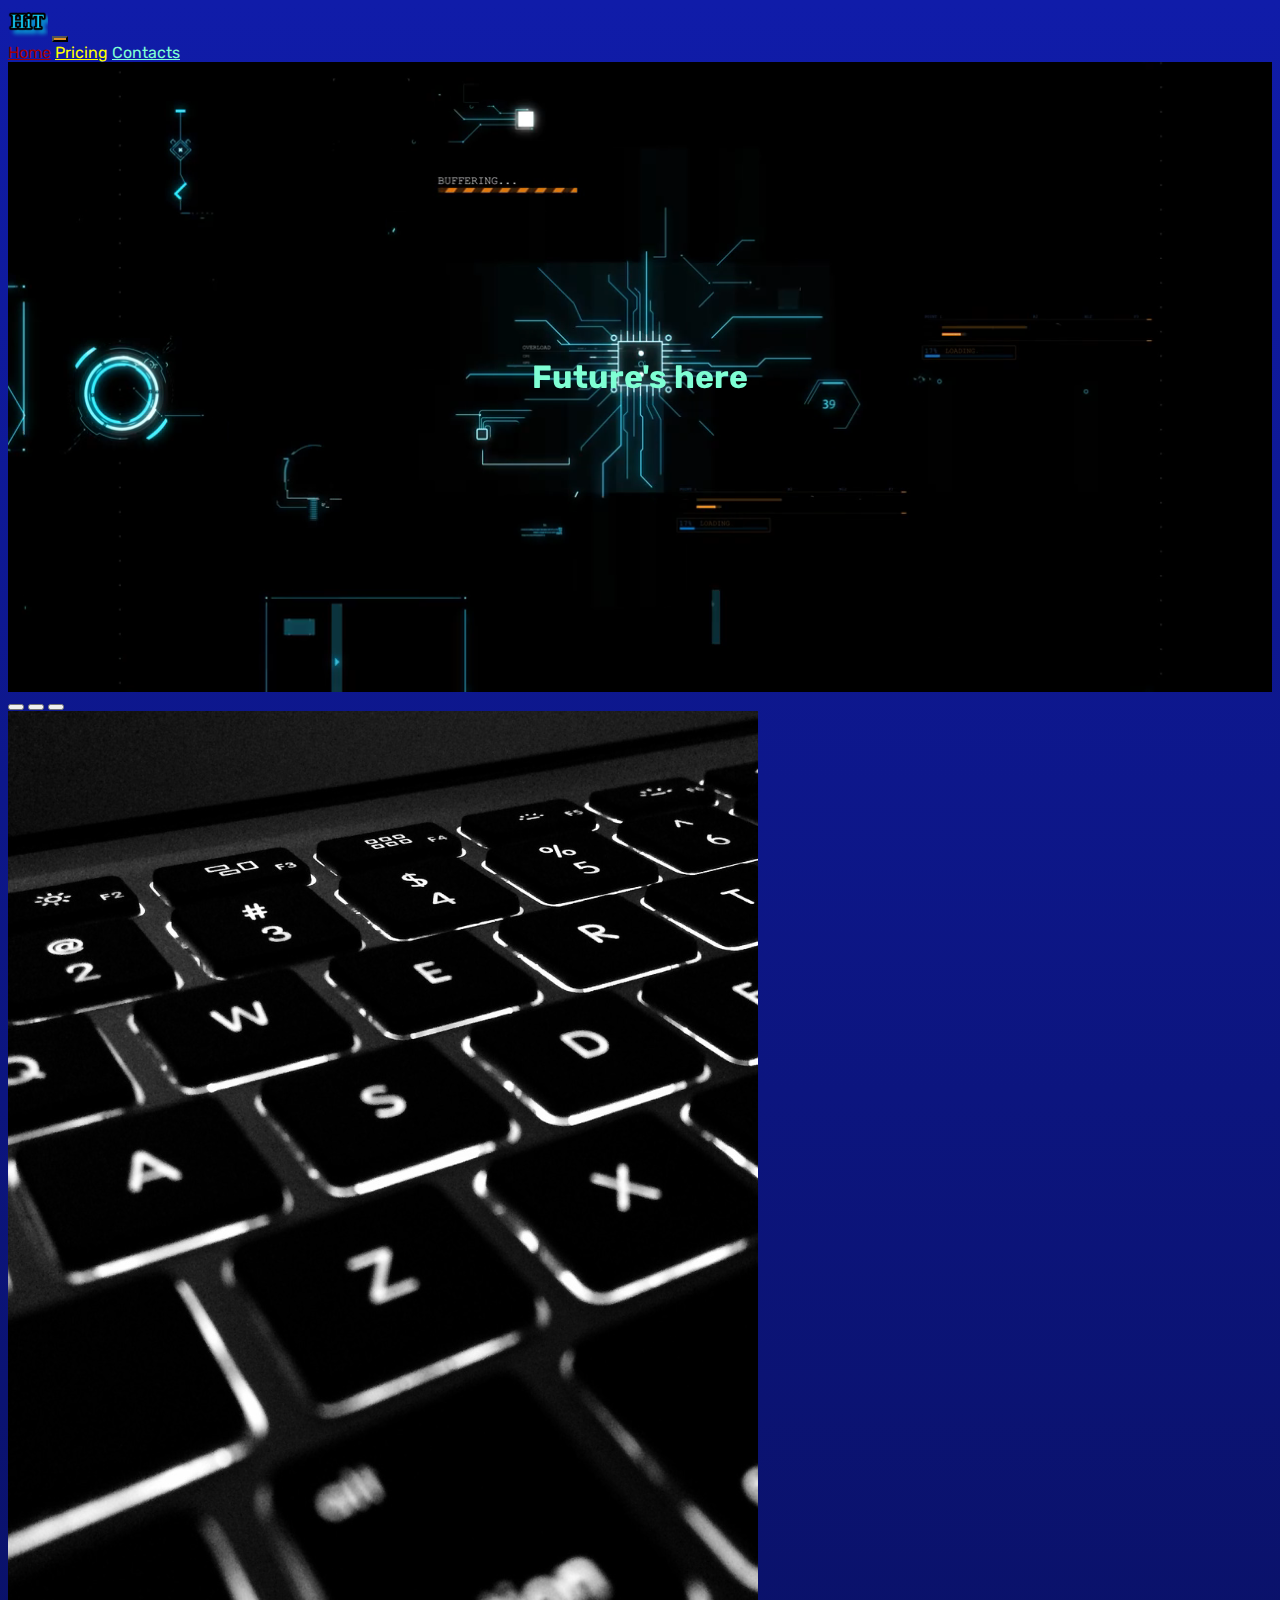
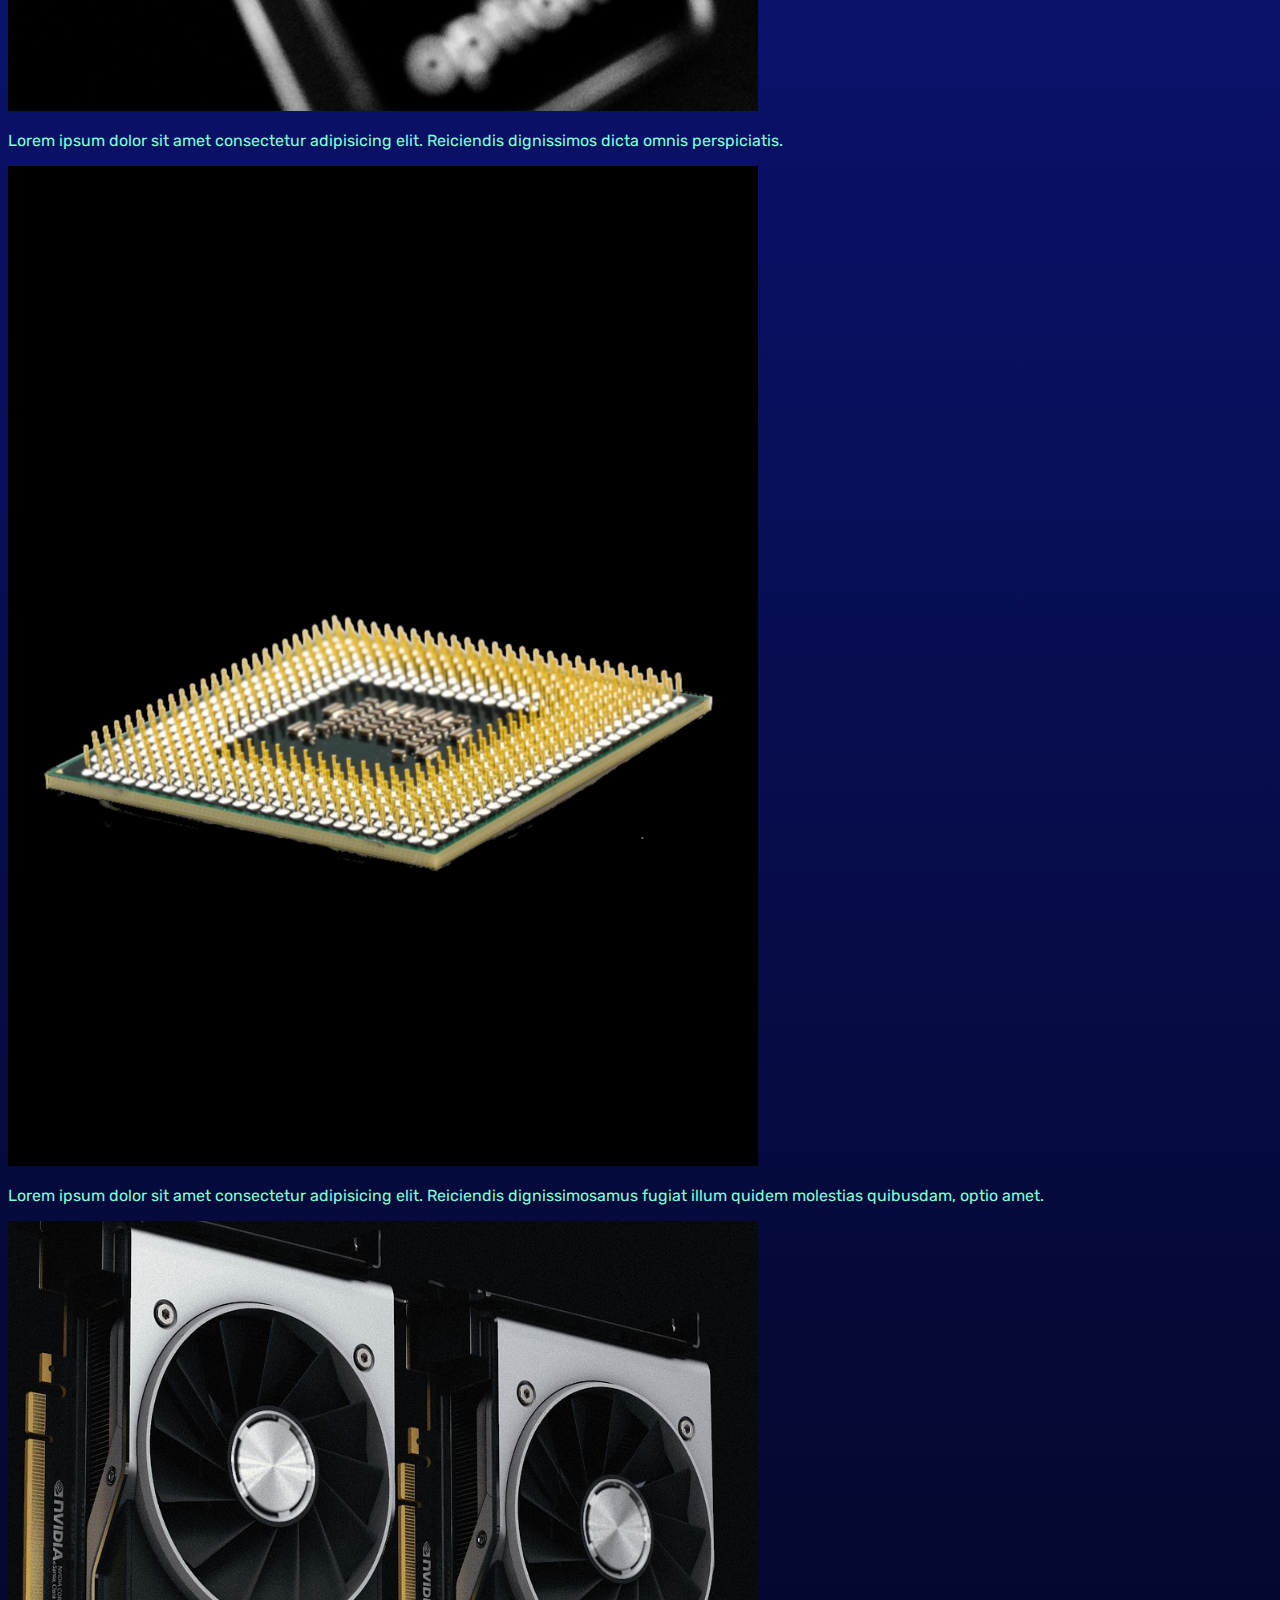
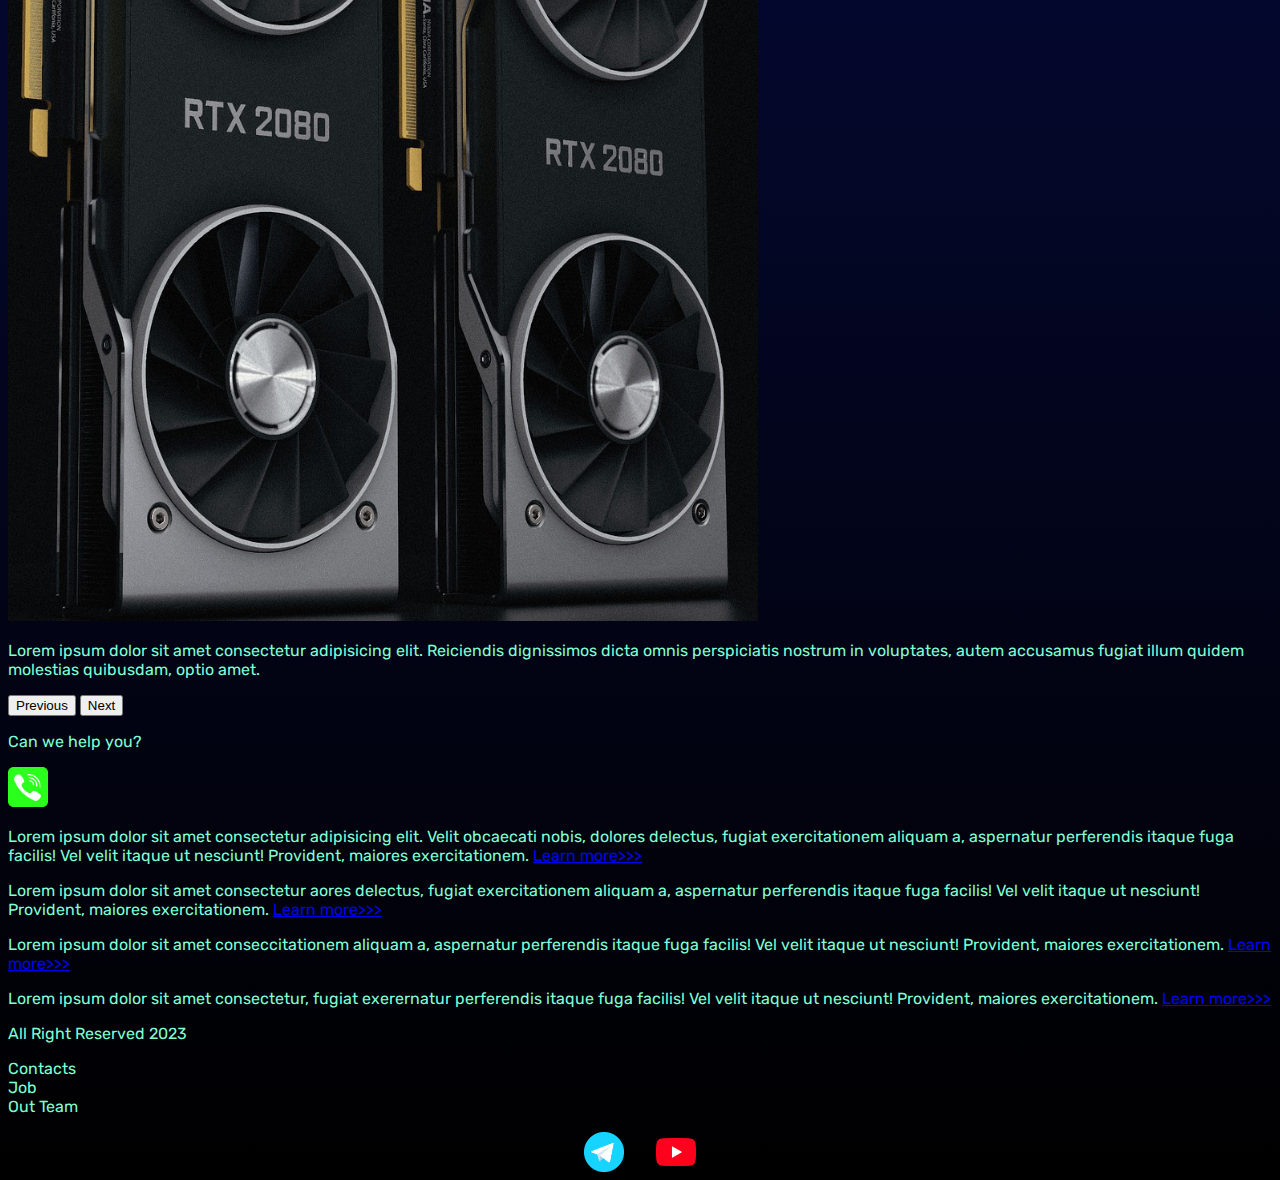
<file: Other_Pages/Beautiful_Store/index.html>
<!DOCTYPE html>
<html lang="en">

<head>
  <meta charset="UTF-8">
  <meta http-equiv="X-UA-Compatible" content="IE=edge">
  <meta name="viewport" content="width=device-width, initial-scale=1.0">
  <link href="https://cdn.jsdelivr.net/npm/bootstrap@5.0.2/dist/css/bootstrap.min.css" rel="stylesheet"
    integrity="sha384-EVSTQN3/azprG1Anm3QDgpJLIm9Nao0Yz1ztcQTwFspd3yD65VohhpuuCOmLASjC" crossorigin="anonymous">
  <link rel="stylesheet" href="source/styles/mycss.css">
  <link rel="stylesheet" href="source/styles/bgvideo.css">
  <link rel="apple-touch-icon" sizes="180x180" href="source/favicon_io/apple-touch-icon.png">
  <link rel="icon" type="image/png" sizes="32x32" href="source/favicon_io/favicon-32x32.png">
  <link rel="icon" type="image/png" sizes="16x16" href="source/favicon_io/favicon-16x16.png">
  <link rel="manifest" href="source/favicon_io/site.webmanifest">

  <title>HIT</title>
</head>

<body>
  <header>
    <nav class="navbar navbar-expand-lg navbar-light bg-dark">
      <div class="container-fluid">
        <a class="navbar-brand" href="index.html"><img src="source/images/logo.png" alt="" style="width: 40px;"></a>
        <button class="navbar-toggler" type="button" data-bs-toggle="collapse" data-bs-target="#navbarNavAltMarkup"
          aria-controls="navbarNavAltMarkup" aria-expanded="false" aria-label="Toggle navigation">
          <span class="navbar-toggler-icon"></span>
        </button>
        <div class="collapse navbar-collapse" id="navbarNavAltMarkup">
          <div class="navbar-nav">
            <a class="nav-link active" aria-current="page" href="index.html">Home</a>
            <a class="nav-link" id="next_index" href="pricing.html">Pricing</a>
            <a class="nav-link" href="#">Contacts</a>
            <!-- <a class="nav-link" id="next" href="../parallax-3d-effect/index.html">Следующая страница</a> -->
          </div>
        </div>
      </div>
    </nav>
  </header>

  <section>
    <div class="bgvideo">
      <video src="source/video/stock.mp4" type="video/mp4" autoplay muted loop></video>
      <div class="video-text">
        <h1>Future's here</h1>
      </div>
    </div>

    <div class="container-fluid mt-4">
      <div class="row">
        <div class="col-lg-1">
        </div>

        <div class="col-lg-8 col-md-12">
          <div class="row">
            <div id="carouselExampleIndicators" class="carousel slide">
              <div class="carousel-indicators">
                <button type="button" data-bs-target="#carouselExampleIndicators" data-bs-slide-to="0" class="active"
                  aria-current="true" aria-label="Slide 1"></button>
                <button type="button" data-bs-target="#carouselExampleIndicators" data-bs-slide-to="1"
                  aria-label="Slide 2"></button>
                <button type="button" data-bs-target="#carouselExampleIndicators" data-bs-slide-to="2"
                  aria-label="Slide 3"></button>
              </div>
              <div class="carousel-inner">
                <div class="carousel-item active">
                  <div class="d-block w-100">
                    <div class="row">
                      <div class="col-lg-6 col-md-6">
                        <img src="source/images/acc.png" class="w-100" alt="">
                      </div>
                      <div class="col-lg-6 col-md-6 slide-text">
                        <p>Lorem ipsum dolor sit amet consectetur adipisicing elit. Reiciendis dignissimos dicta omnis
                          perspiciatis.</p>
                      </div>
                    </div>
                  </div>
                </div>
                <div class="carousel-item">
                  <div class="d-block w-100">
                    <div class="row">
                      <div class="col-lg-6 col-md-6">
                        <img src="source/images/cpu.png" class="w-100" alt="">
                      </div>
                      <div class="col-lg-6 col-md-6 slide-text">
                        <p>Lorem ipsum dolor sit amet consectetur adipisicing elit. Reiciendis dignissimosamus fugiat
                          illum quidem molestias quibusdam, optio amet.</p>
                      </div>
                    </div>
                  </div>
                </div>
                <div class="carousel-item">
                  <div class="d-block w-100">
                    <div class="row">
                      <div class="col-lg-6 col-md-6">
                        <img src="source/images/gpu.png" class="w-100" alt="">
                      </div>
                      <div class="col-lg-6 col-md-6 slide-text">
                        <p>Lorem ipsum dolor sit amet consectetur adipisicing elit. Reiciendis dignissimos dicta omnis
                          perspiciatis nostrum in voluptates, autem accusamus fugiat illum quidem molestias quibusdam,
                          optio amet.</p>
                      </div>
                    </div>
                  </div>
                </div>
              </div>
              <button class="carousel-control-prev" type="button" data-bs-target="#carouselExampleIndicators"
                data-bs-slide="prev">
                <span class="carousel-control-prev-icon" aria-hidden="true"></span>
                <span class="visually-hidden">Previous</span>
              </button>
              <button class="carousel-control-next" type="button" data-bs-target="#carouselExampleIndicators"
                data-bs-slide="next">
                <span class="carousel-control-next-icon" aria-hidden="true"></span>
                <span class="visually-hidden">Next</span>
              </button>
            </div>

            <div class="col-lg-12 col-md-12 text-center mt-4">
              <p>Can we help you?</p>
            </div>
            <div class="col-lg-12 col-md-12 text-center">
              <img class="call-anim" style="width: 40px;" src="source/images/phone.png" alt="">
            </div>
          </div>
        </div>

        <div class="col-lg-3 col-md-12">
          <div class="row px-2">
            <div class="col-lg-12 sidebar my-4">
              <p>Lorem ipsum dolor sit amet consectetur adipisicing elit. Velit obcaecati nobis, dolores delectus,
                fugiat exercitationem aliquam a, aspernatur perferendis itaque fuga facilis! Vel velit itaque ut
                nesciunt! Provident, maiores exercitationem. <a href="#">Learn more>>></a></p>
            </div>
            <div class="col-lg-12 sidebar my-4">
              <p>Lorem ipsum dolor sit amet consectetur aores delectus, fugiat exercitationem aliquam a, aspernatur
                perferendis itaque fuga facilis! Vel velit itaque ut nesciunt! Provident, maiores exercitationem. <a
                  href="#">Learn more>>></a></p>
            </div>
            <div class="col-lg-12 sidebar my-4">
              <p>Lorem ipsum dolor sit amet conseccitationem aliquam a, aspernatur perferendis itaque fuga facilis! Vel
                velit itaque ut nesciunt! Provident, maiores exercitationem. <a href="#">Learn more>>></a></p>
            </div>
            <div class="col-lg-12 sidebar my-4">
              <p>Lorem ipsum dolor sit amet consectetur, fugiat exerernatur perferendis itaque fuga facilis! Vel velit
                itaque ut nesciunt! Provident, maiores exercitationem. <a href="#">Learn more>>></a></p>
            </div>
          </div>
        </div>

      </div>


    </div>
  </section>

  <footer class="mt-4">
    <div class="container-fluid">
      <div class="row">
        <div class="col-lg-4 col-md-12 footer-text text-center">
          <p>All Right Reserved 2023</p>
        </div>
        <div class="col-lg-4 col-md-12 footer-text text-center">
          <p>Contacts<br>Job<br>Out Team</p>
        </div>
        <div class="col-lg-4 col-md-12 media-links">
          <img style="width: 40px; margin-inline: 1em;" src="source/images/tg.png" alt="">
          <img style="width: 40px; margin-inline: 1em;" src="source/images/yt.png" alt="">
        </div>
      </div>
    </div>
  </footer>

  <script src="https://cdn.jsdelivr.net/npm/bootstrap@5.0.2/dist/js/bootstrap.bundle.min.js"
    integrity="sha384-MrcW6ZMFYlzcLA8Nl+NtUVF0sA7MsXsP1UyJoMp4YLEuNSfAP+JcXn/tWtIaxVXM"
    crossorigin="anonymous"></script>
</body>

</html>
</file>
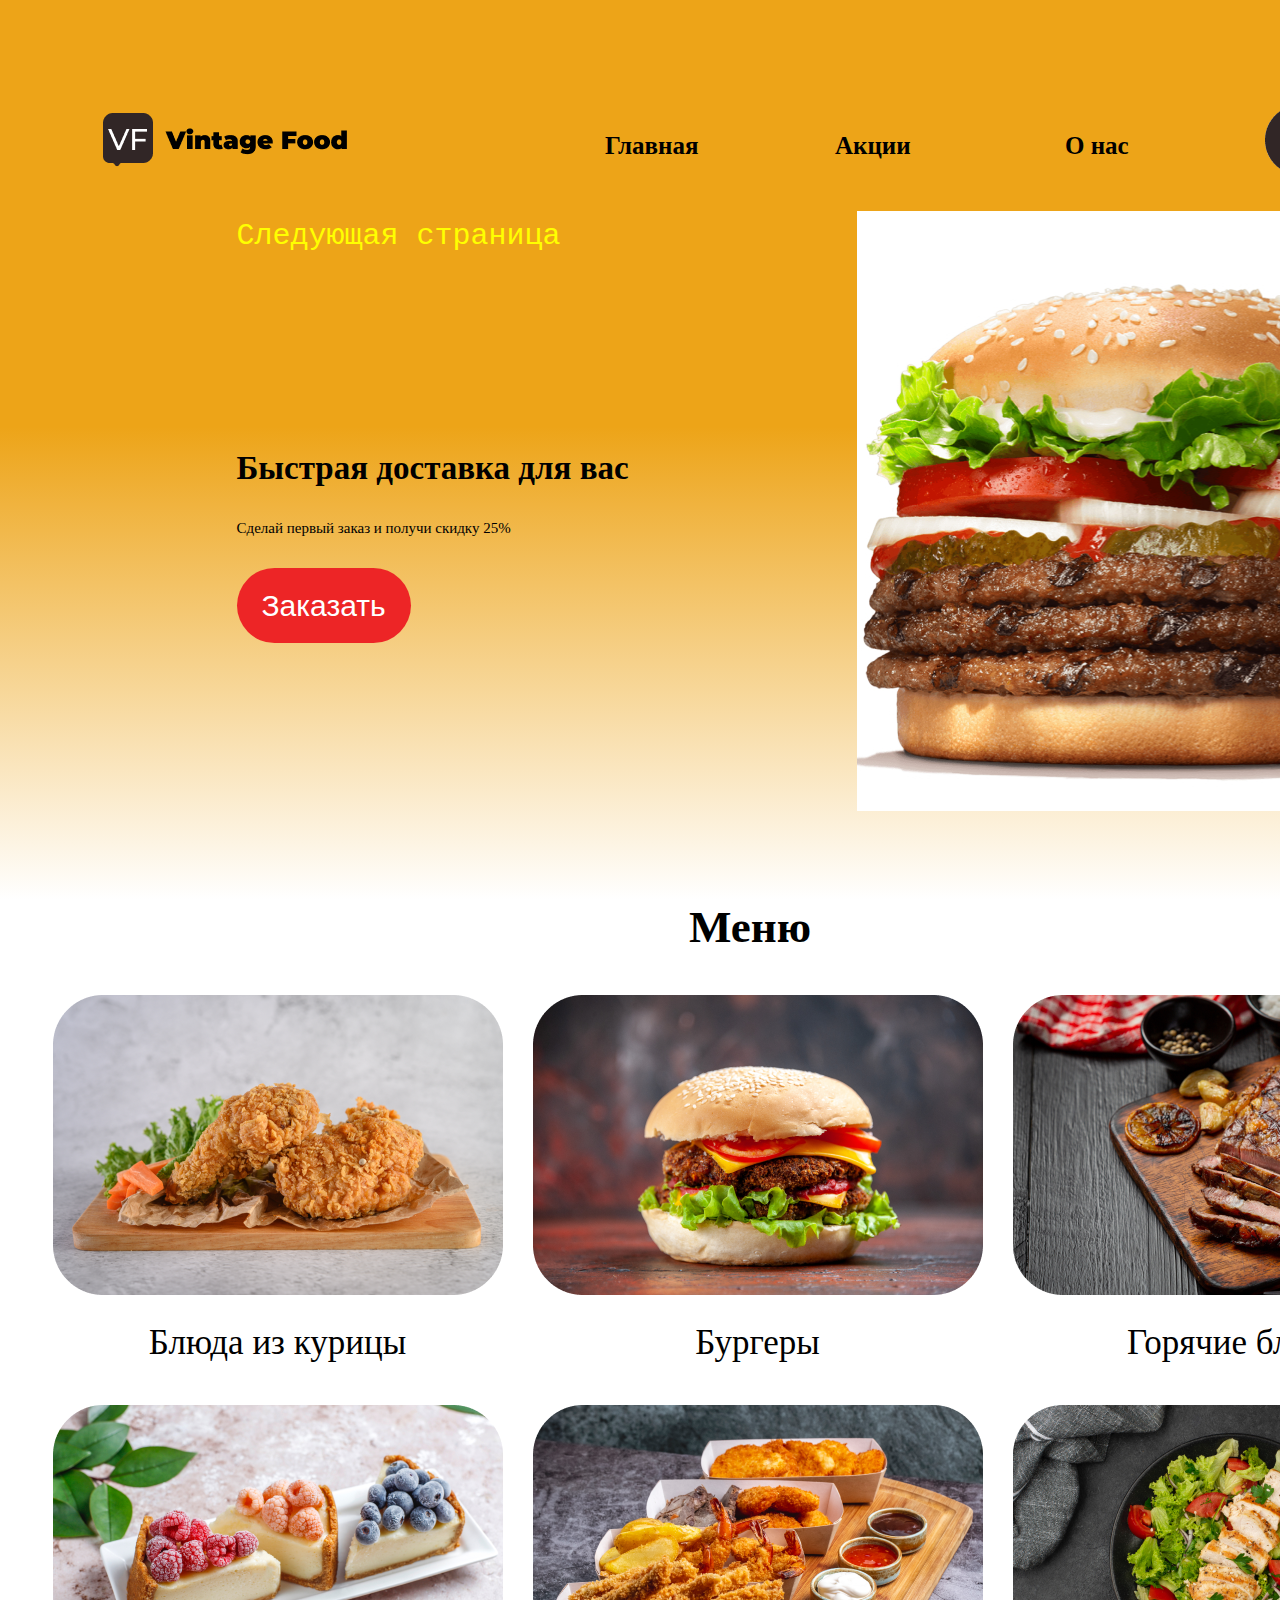
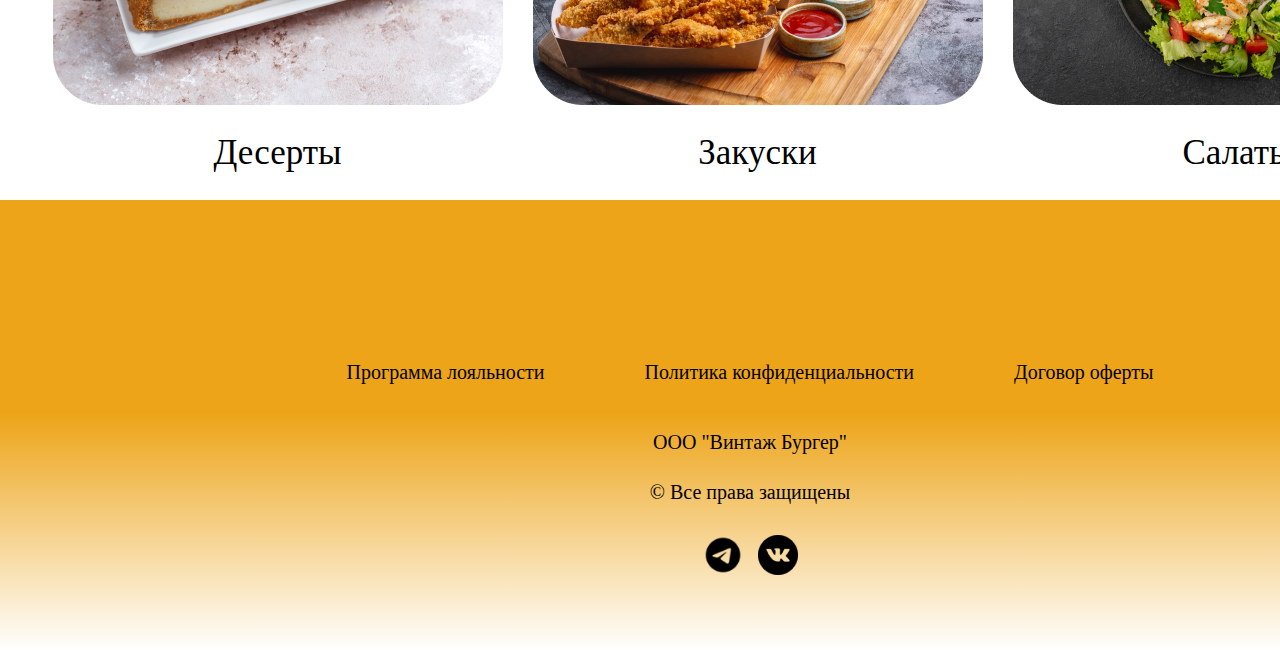
<file: Other_Pages/Figma_Burger/index.html>
<!DOCTYPE html>
<html lang="en">
<head>
    <meta charset="UTF-8">
    <meta name="viewport" content="width=device-width, initial-scale=1.0">
    <link rel="stylesheet" href="style.css">
    <title>Vintage burger</title>
</head>
<body>
    <header class="page-header">
        <nav class="navigation">
            <a href="#">
                <img src="images/Логотип.png" alt="burger" class="logo">
            </a>
            <ul class="navigation_list">
                <li><a href="#" class="navigation_title_main">Главная</a></li>
                <li><a href="#" class="navigation_title_main">Акции</a></li>                
                <li><a href="#" class="navigation_title_main">О нас</a></li>
            </ul>
            <button class="navigation_button" type="button">
                <img src="images/Кнопка _Корзина_.png" class="navigation_busket_img">
            </button>

            <div class="container_page_header">
                <ul class="text_header_list">
                    <li>
                        <a id="next" href=" ../CSS_7.html">
                            Следующая страница</a>
                    </li>
                    <li>
                        <p class="text_header">Быстрая доставка для вас</p>
                    </li>
                    <li>
                        <p class="text_header_discount">Сделай первый заказ и получи  скидку 25%</p>
                    </li>
                    <li>
                        <button class="container_button_header" type="button">Заказать</button>
                    </li>
                </ul>
                <div>
                    <img src="images/Фото _Бургер_.jpg" width="642" height="600">
                </div>
            </div>
        </nav>
    </header>
    <main class="page_main">
        <section class="container_catalog">
            <h1 class="catalog_title">Меню</h1>
            <ul class="catalog_list">
                <li class="catalog_item">
                    <img src="images/Картинка _Блюда из курицы_.png" width="450" height="300">
                    <p class="catalog_text">Блюда из курицы</p>
                </li>
                <li class="catalog_item">
                    <img src="images/Картинка _Бургеры_.png" width="450" height="300">
                    <p class="catalog_text">Бургеры</p>
                </li>
                <li class="catalog_item">
                    <img src="images/Картинка _Горячие блюда_.png" width="450" height="300">
                    <p class="catalog_text">Горячие блюда</p>
                </li>
                <li class="catalog_item">
                    <img src="images/Картинка _Десерты_.png" width="450" height="300">
                    <p class="catalog_text">Десерты</p>
                </li>
                <li class="catalog_item">
                    <img src="images/Картинка _Закуски_.png" width="450" height="300">
                    <p class="catalog_text">Закуски</p>
                </li>
                <li class="catalog_item">
                    <img src="images/Картинка _Салаты_.png" width="450" height="300">
                    <p class="catalog_text">Салаты</p>
                </li>

            </ul>
        </section>
    </main>
    <footer class="page_footer">
        <ul class="footer_list">
            <li><a href="#" class="footer_title">Программа лояльности</a></li>
            <li><a href="#" class="footer_title">Политика конфиденциальности</a></li>
            <li><a href="#" class="footer_title">Договор оферты</a></li>
        </ul>
        <ul class="footer_page_text">
            <li><p class="footer_text">ООО "Винтаж Бургер"</p></li>
            <li><p class="footer_text">© Все права защищены</p></li>
        </ul>
        <ul class="footer_contact">
            <li><a href="#">
                <img src="images/Telegram.png" width="50" height="50" class="footer_contact_img">
            </a></li>
            <li><a href="#">
                <img src="images/VK Circled.png" width="50" height="50" class="footer_contact_img">
            </a></li>
        </ul>
    </footer>
</body>
</html>
</file>
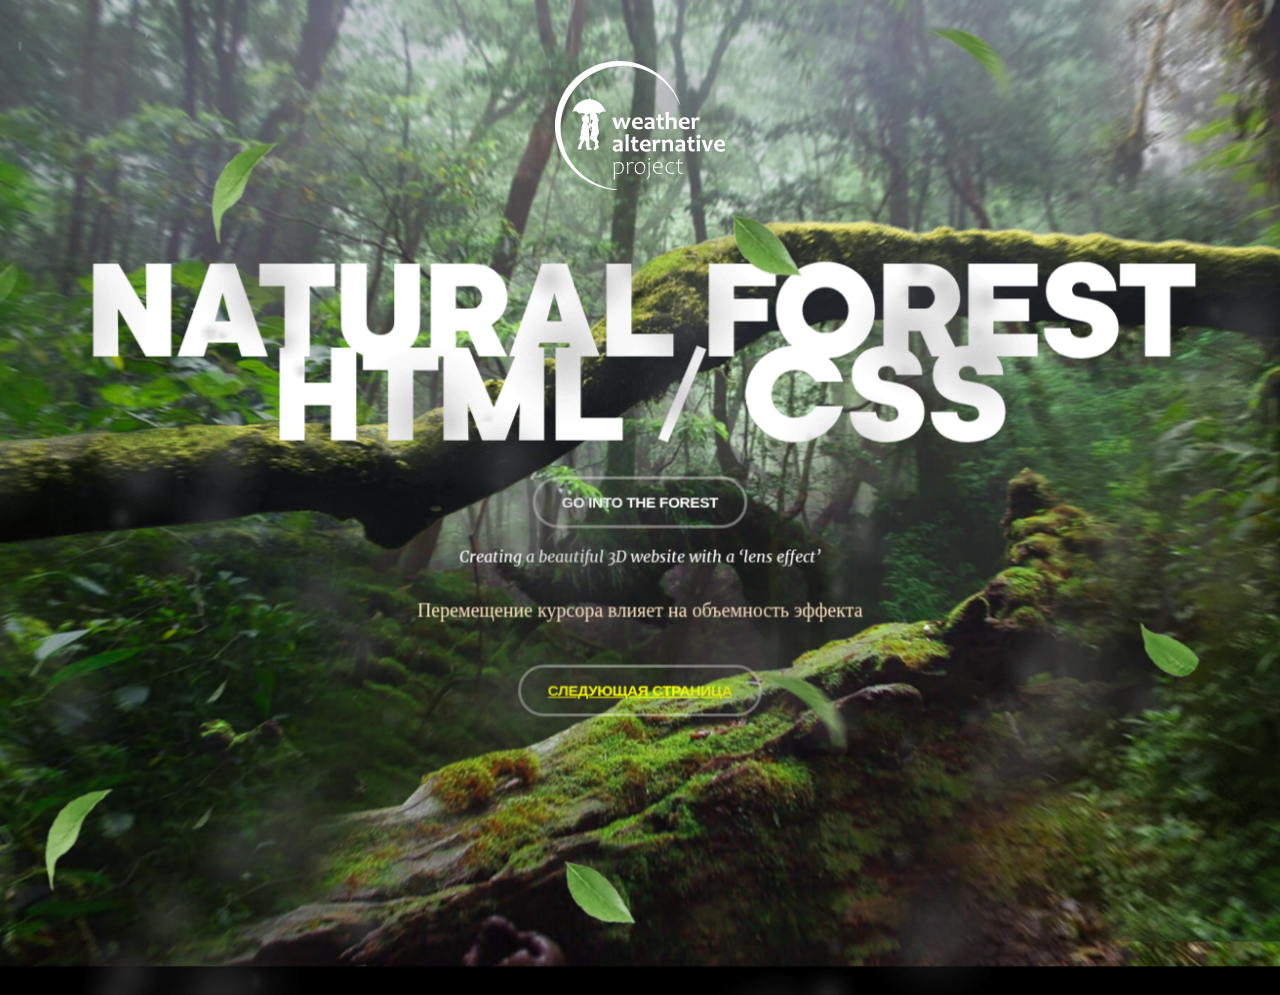
<file: Other_Pages/parallax-3d-effect/index.html>
<!DOCTYPE html>
<html lang="en">
<head>
    <meta charset="UTF-8">
    <meta name="viewport" content="width=device-width, initial-scale=1.0">
    <title>Document</title>
    <link rel="stylesheet" href="css/main.css">
    <script src="js/app.js" defer></script>
    <script src="libs/rain.js" defer></script>
</head>
<body>
    
    <div class="logo" style="background-image: url(img/logo.svg);"></div>

    <section class="layers">
        <div class="layers__container">
            <div class="layers__item layer-1" style="background-image: url(img/layer-1.jpg);"></div>
            <div class="layers__item layer-2" style="background-image: url(img/layer-2.png);"></div>
            <div class="layers__item layer-3">
                <div class="hero-content">
                    <h1>Natural Forest <span>HTML / CSS</span></h1>
                    <button class="button-start"> GO INTO THE FOREST </button>
                    <div class="hero-content__p">Creating a beautiful 3D website with a ‘lens effect’</div>
                    <div class="hero-content__p" style="font-size: 20px; color: bisque;">Перемещение курсора влияет на объемность эффекта</div>
                    <a id="next" href="../Figma_Music_Player/index.html">Следующая страница</a>
                </div>
            </div>
            <div class="layers__item layer-4">
                <canvas class="rain"></canvas>
            </div>
            <div class="layers__item layer-5" style="background-image: url(img/layer-5.png);"></div>
            <div class="layers__item layer-6" style="background-image: url(img/layer-6.png);"></div>
        </div>
    </section>

</body>
</html>
</file>
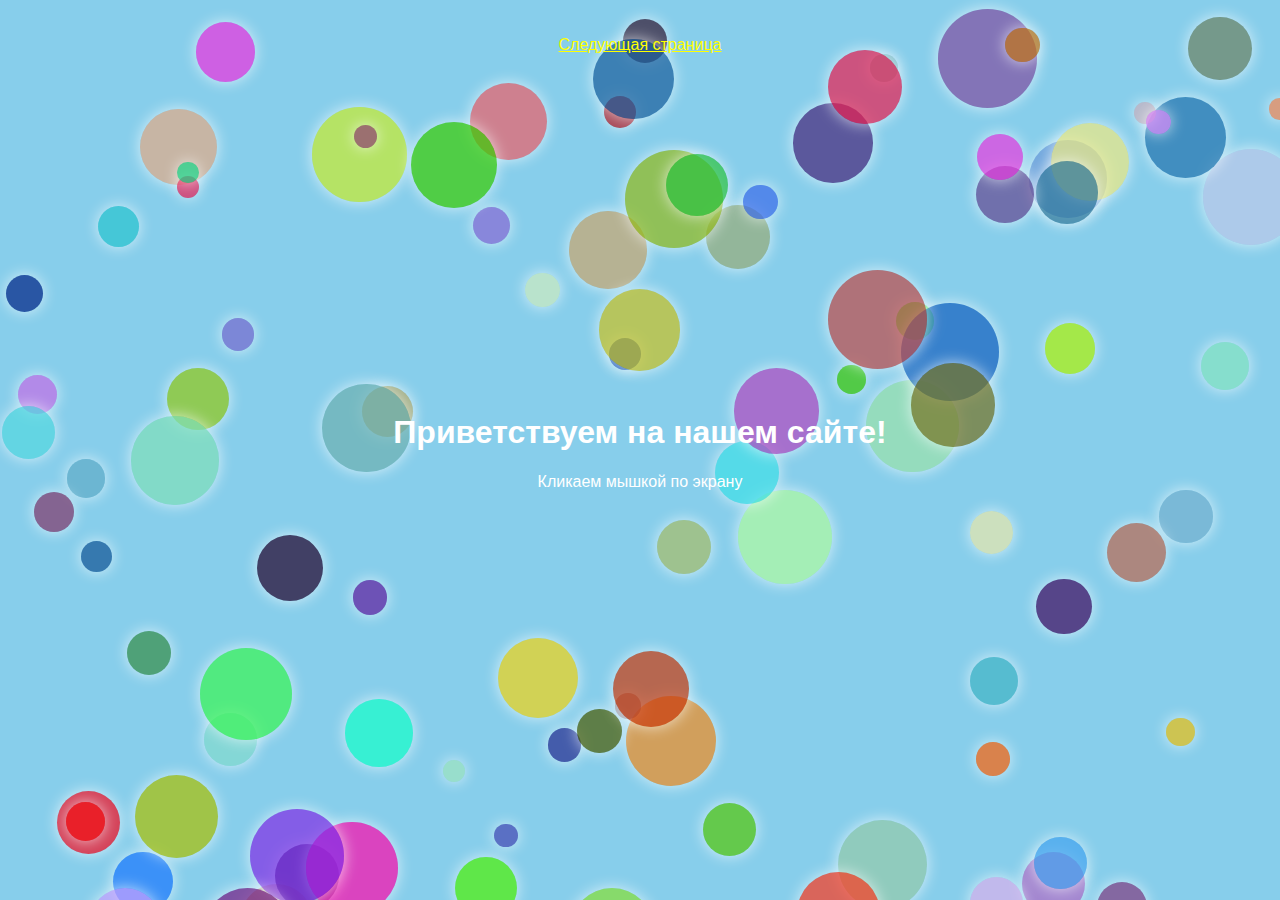
<file: Other_Pages/animatedCircles.html>
<!DOCTYPE html>
<html lang="ru">
<head>
    <meta charset="UTF-8">
    <meta name="viewport" content="width=device-width, initial-scale=1.0">
    <title>Интерактивный фон</title>
    <link rel="stylesheet" type="text/css" href="styles_common.css">
    <style>
        body, html {
            height: 100%;
            margin: 0;
            overflow: hidden;
            font-family: Arial, Helvetica, sans-serif;
            transition: background-color 0.3s ease;
        }

        #background {
            position: absolute;
            width: 100%;
            height: 100%;
            overflow: hidden;
        }

        .content {
            position: absolute;
            top: 50%;
            left: 50%;
            transform: translate(-50%, -50%);
            color: white;
            text-align: center;
            z-index: 10;
        }

        .circle {
            position: absolute;
            border-radius: 50%;
            background: rgba(255, 255, 255, 0.7);
            box-shadow: 0 0 15px rgba(255, 255, 255, 0.7);
            animation: float 6s ease-in-out infinite, pulse 3s ease-in-out infinite;
        }

        .wave {
            position: absolute;
            border-radius: 50%;
            border: 2px solid rgba(255, 255, 255, 0.7);
            animation: expand 0.6s ease-out forwards;
        }

        @keyframes float {
            0%, 100% {
                transform: translateY(0px);
            }

            50% {
                transform: translateY(-20px);
            }
        }


        @keyframes pulse {
            0%, 100% {
                transform: scale(1);
            }

            50% {
                transform: scale(1.2);
            }
        }

        @keyframes expand {
            0% {
                transform: scale(0);
                opacity: 1;
            }

            100% {
                transform: scale(3);
                opacity: 0;
            }
        }
    </style>
</head>
<body>
    <div id="background"></div>
    <div>
        <span class="next_page">
        <a href="Beautiful_Store/index.html" style="color: yellow">Следующая страница</a>
        </span>
    </div>
    <div class="content">
        <h1>Приветствуем на нашем сайте!</h1>
        <p>Кликаем мышкой по экрану</p>
    </div>

    <script>
        document.addEventListener('DOMContentLoaded', function() {
            const background = document.getElementById('background');

            function updateTimeOfDay() {
                const hour = new Date().getHours();
                if (hour < 6 || hour >= 18) {
                    document.body.style.backgroundColor = '#192841';
                } else {
                    document.body.style.backgroundColor = '#87CEEB';
                }
            }


            for (let i = 0; i < 100; i++) {
                let circle = document.createElement('div');
                circle.classList.add('circle');
                circle.style.width = circle.style.height = `${Math.random() * 80 + 20}px`;
                circle.style.left = `${Math.random() * window.innerWidth}px`;
                circle.style.top = `${Math.random() * window.innerHeight}px`;
                circle.style.backgroundColor = `rgba(${Math.floor(Math.random() * 256)}, ${Math.floor(Math.random() * 256)}, ${Math.floor(Math.random() * 256)}, 0.7)`;
                background.appendChild(circle);
            }


            document.addEventListener('click', function(e){ 
                const wave = document.createElement('div');
                wave.classList.add('wave');
                wave.style.width = wave.style.height = '100px';
                wave.style.left = `${e.clientX - 50}px`;
                wave.style.top = `${e.clientY - 50}px`;
                background.appendChild(wave);
                setTimeout(() => background.removeChild(wave), 600);
            }) 

            window.addEventListener('scroll', function() {
                document.body.style.backgroundColor = `rgba(${Math.floor(Math.random() * 256)}, ${Math.floor(Math.random() * 256)}, ${Math.floor(Math.random() * 256)}, 0.7)`;

            })

            updateTimeOfDay();
            setInterval(updateTimeOfDay, 3600000);
        })
    </script>
</body>
</html>
</file>
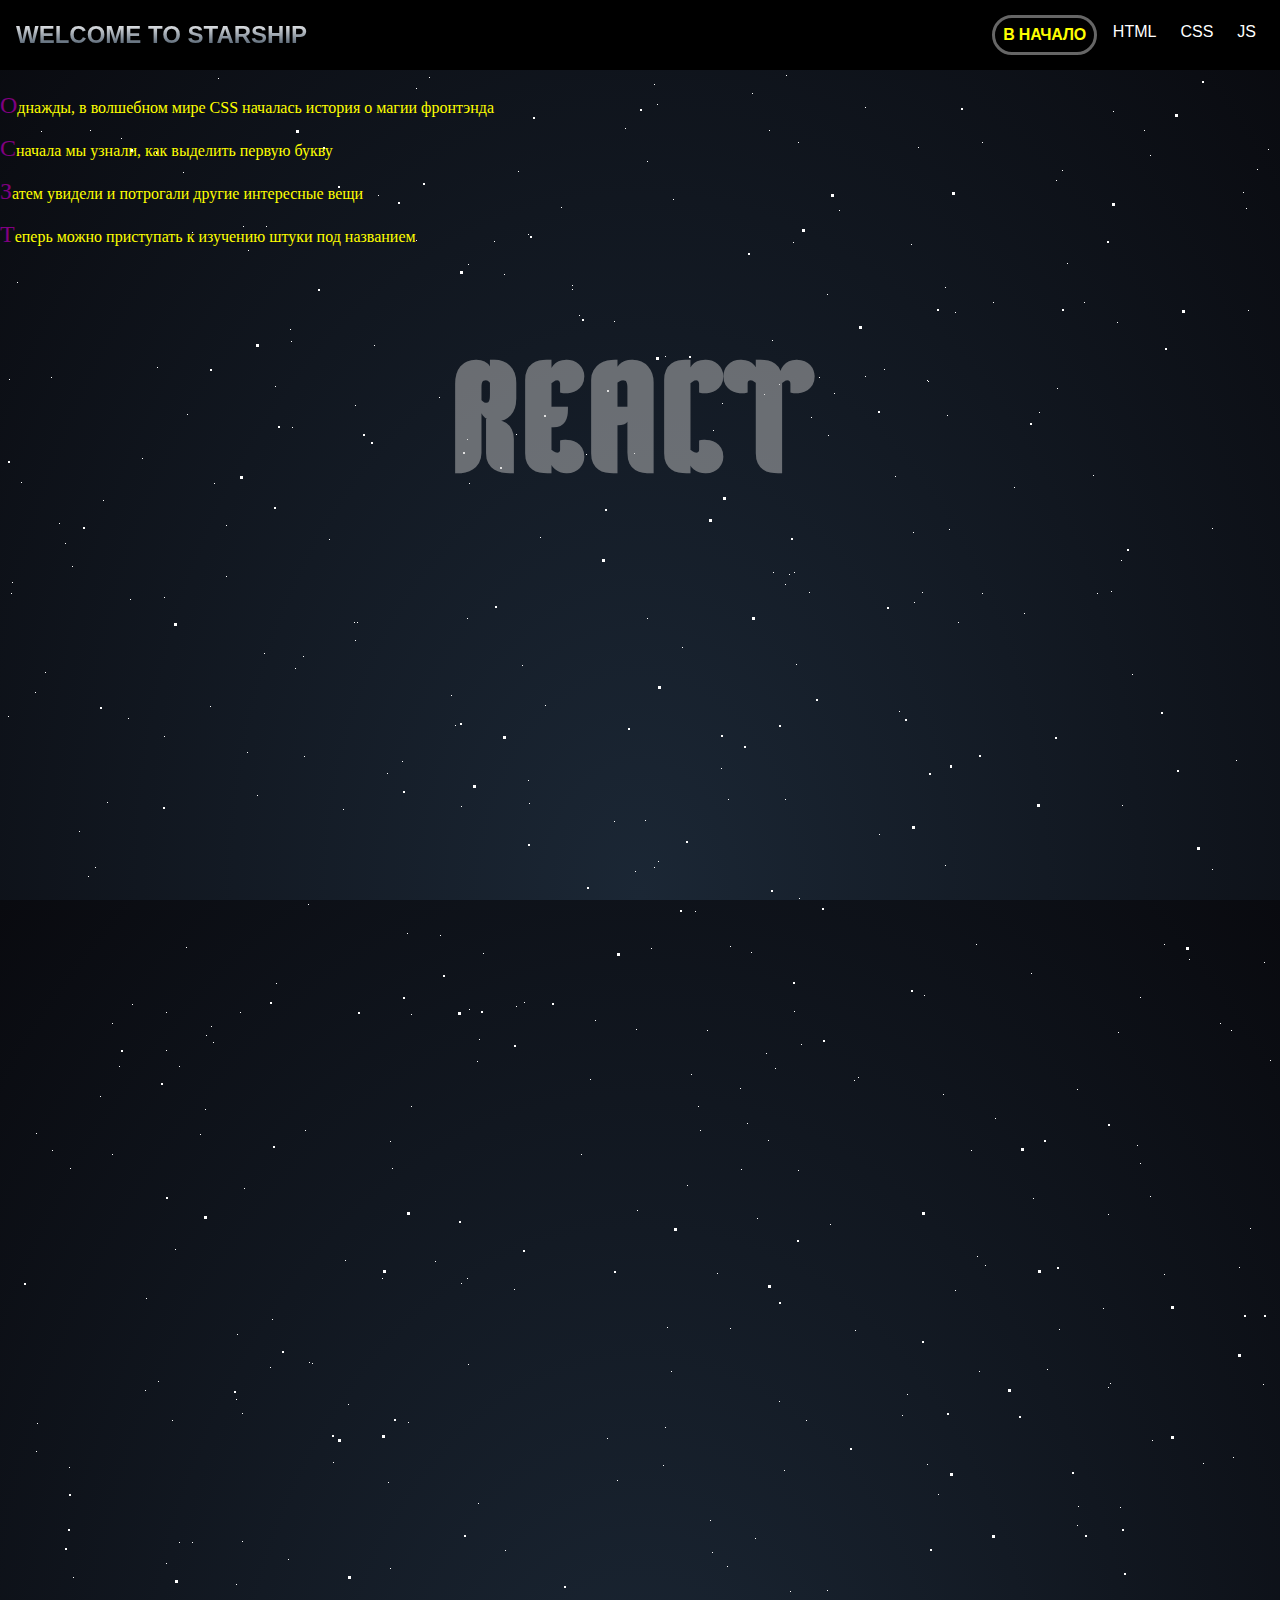
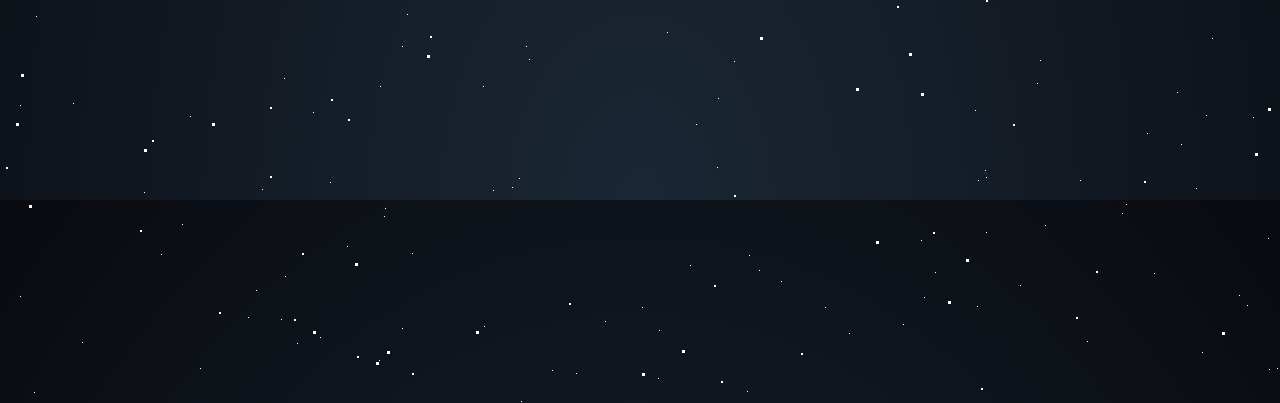
<file: Other_Pages/starry_sky.html>
<!DOCTYPE html>
<html lang="en">
<head>
    <meta charset="UTF-8">
    <meta http-equiv="X-UA-Compatible" content="IE=edge">
    <meta name="viewport" content="width=device-width, initial-scale=1.0">
    <link href="https://fonts.googleapis.com/css2?family=Kenia&display=swap" rel="stylesheet">
    <link rel="stylesheet" type="text/css" href="starry_sky_styles.css">
    <link rel="stylesheet" type="text/css" href="styles_7.css">
    <title>Заголовок документа</title>
</head>
<body>
    <header id="header">
        <a id="logo">WELCOME TO STARSHIP</a>
          <nav id="nav">
            <button id="btn"></button>
             <ul id="menu">
               <li><a href="../main.html" id="next">В НАЧАЛО</a></li>
               <li><a href="#">HTML</a></li>
               <li><a href="#">CSS</a></li>
               <li><a href="#">JS</a></li>
             </ul>
          </nav>
      </header>
      <section class="wrapper">
              <div id="stars"></div>
              <div id="stars2"></div>
              <div id="stars3"></div>
      </section>
      <div class="magic-text" style="color: yellow;">
        <p>Однажды, в волшебном мире CSS началась история о магии фронтэнда</p>
        <p>Сначала мы узнали, как выделить первую букву</p>
        <p>Затем увидели и потрогали другие интересные вещи</p>
        <p>Теперь можно приступать к изучению штуки под названием</p>
        </div>

        <div>
          <h1 class="banner_page_banner">REACT</h1>
        </div>

        
</body>
</html>
</file>
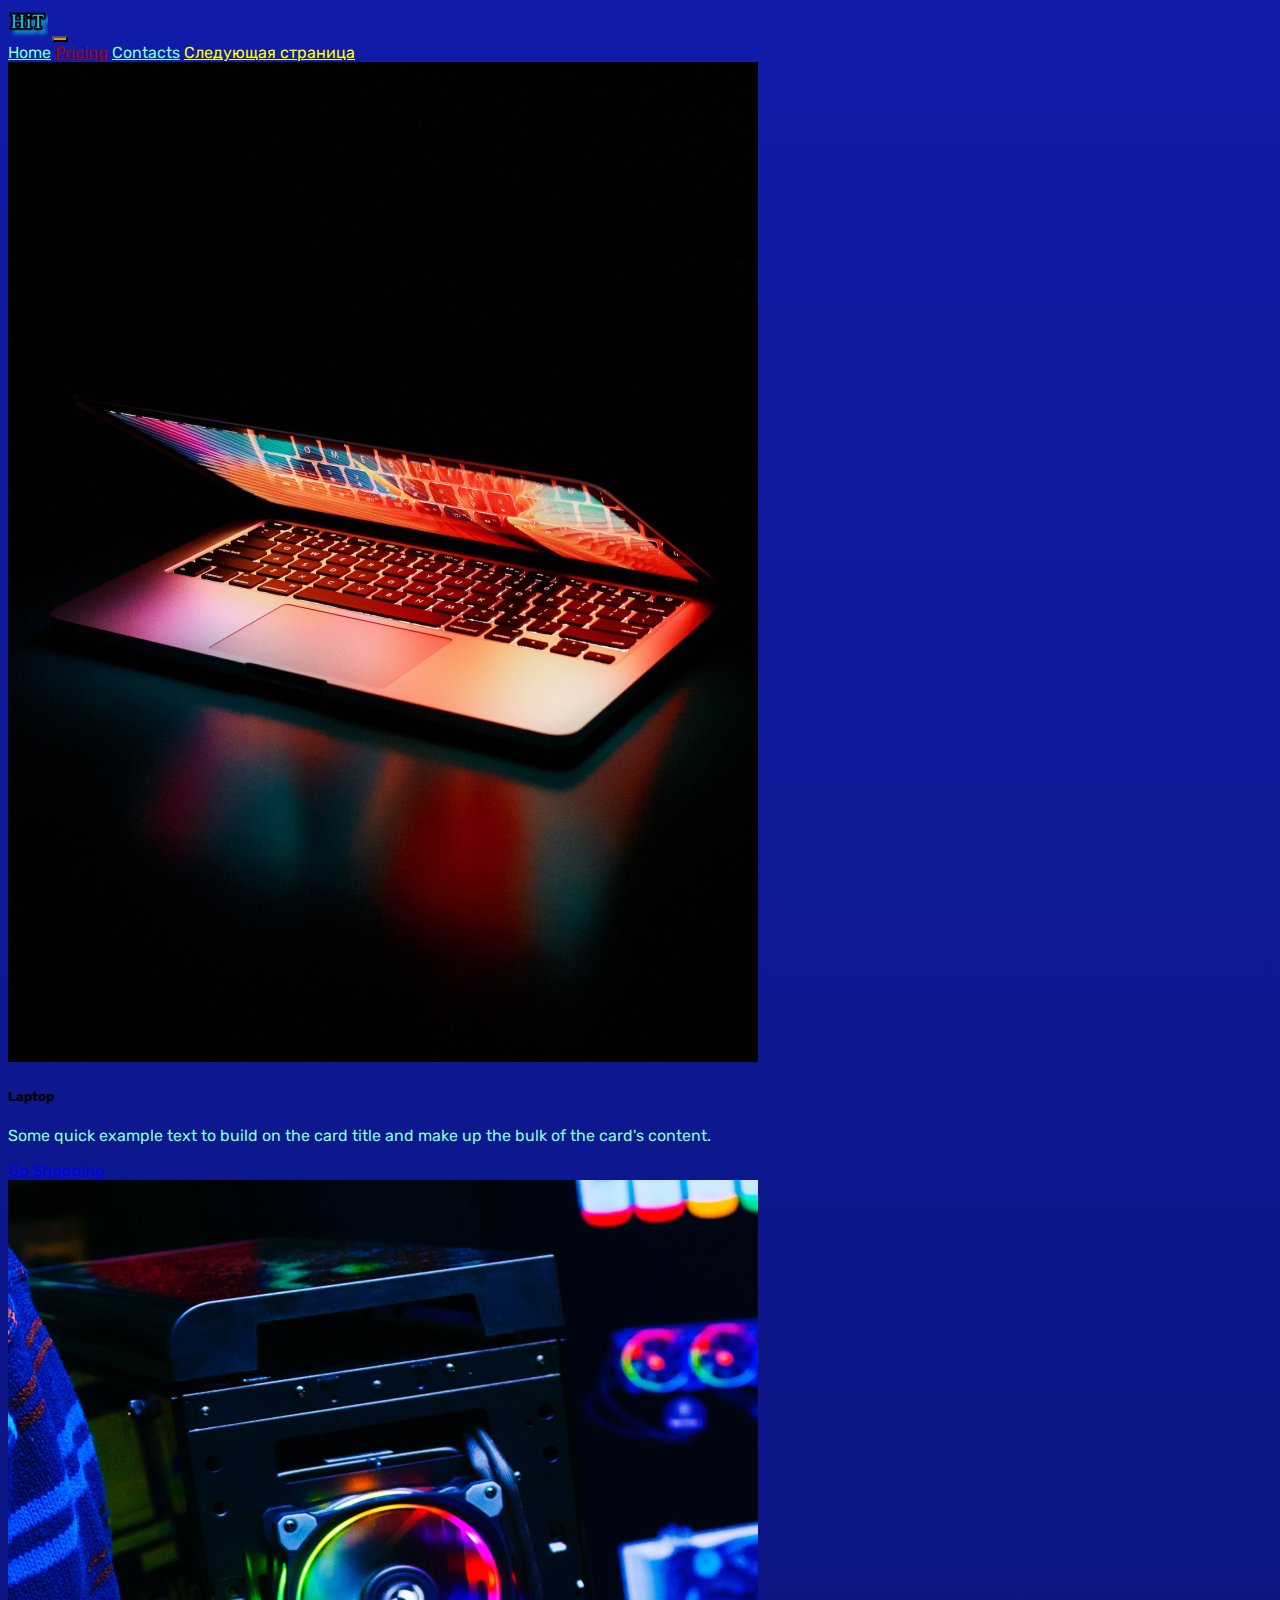
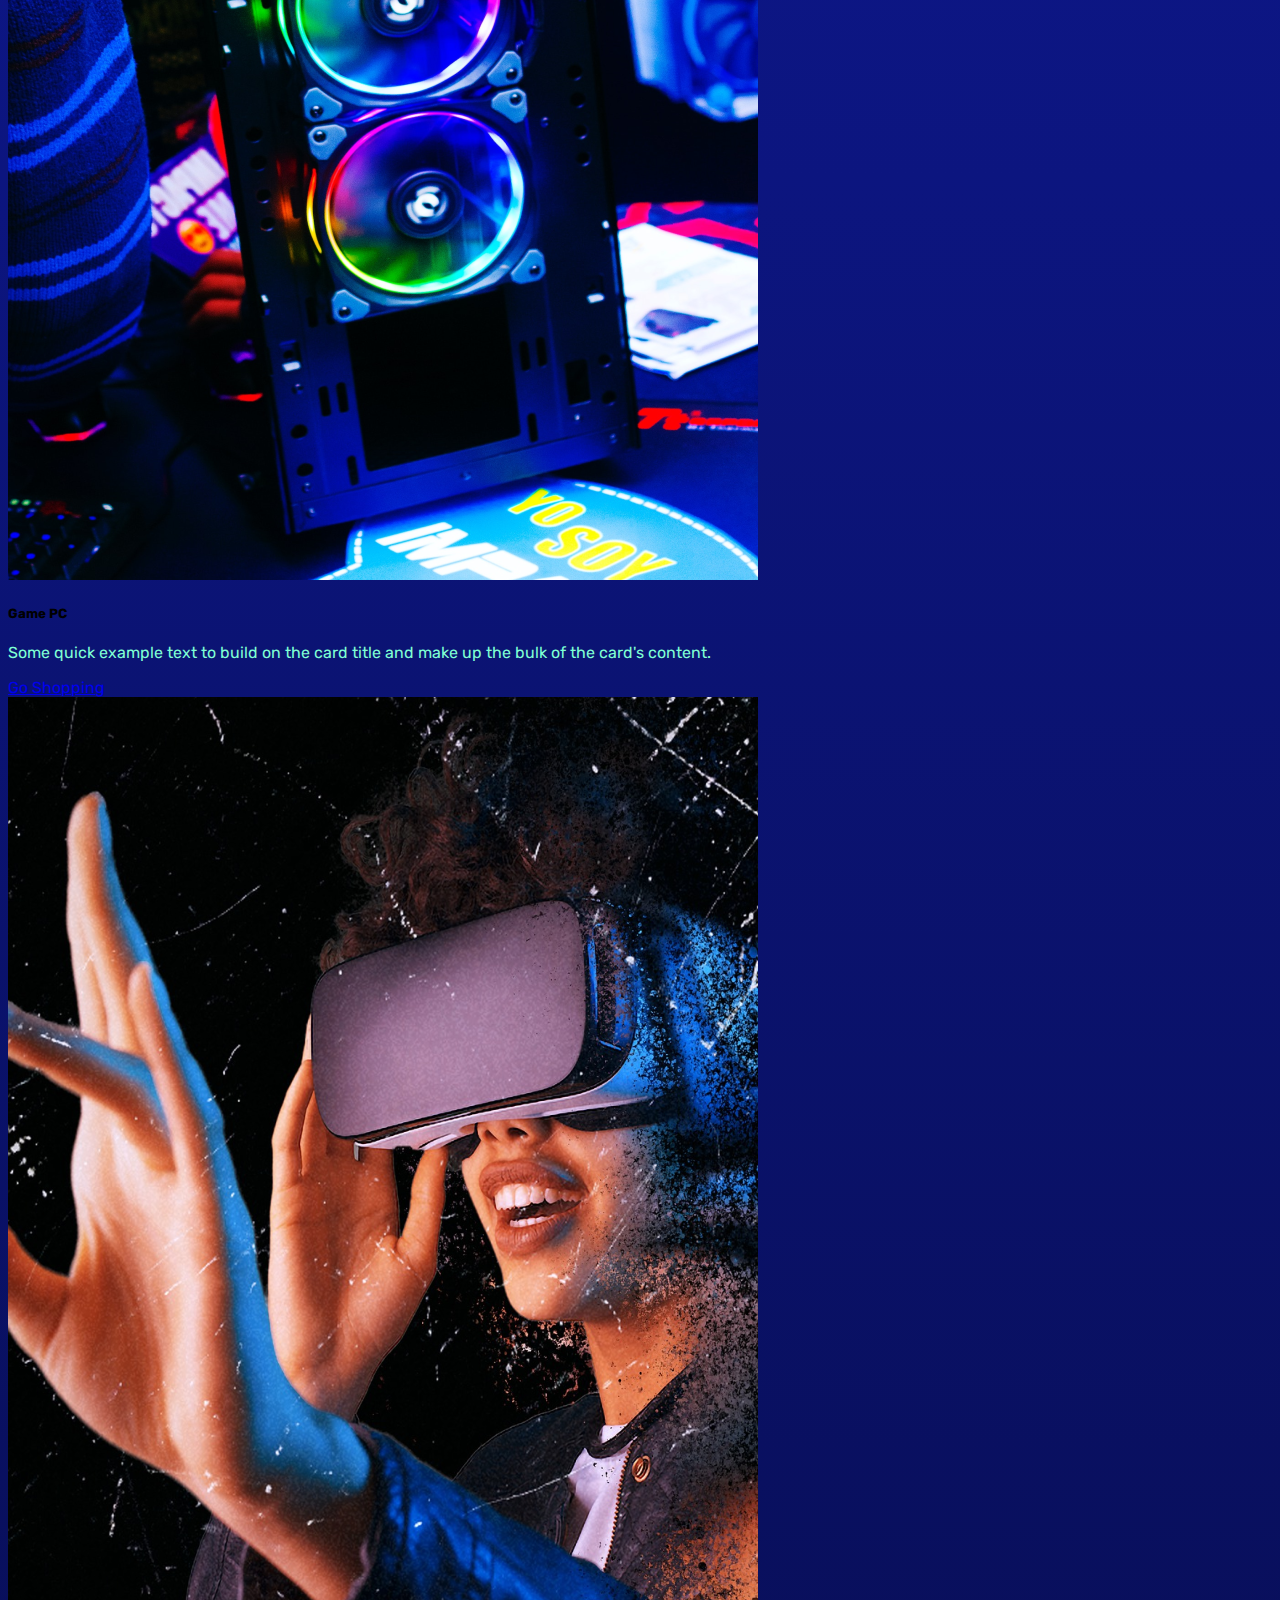
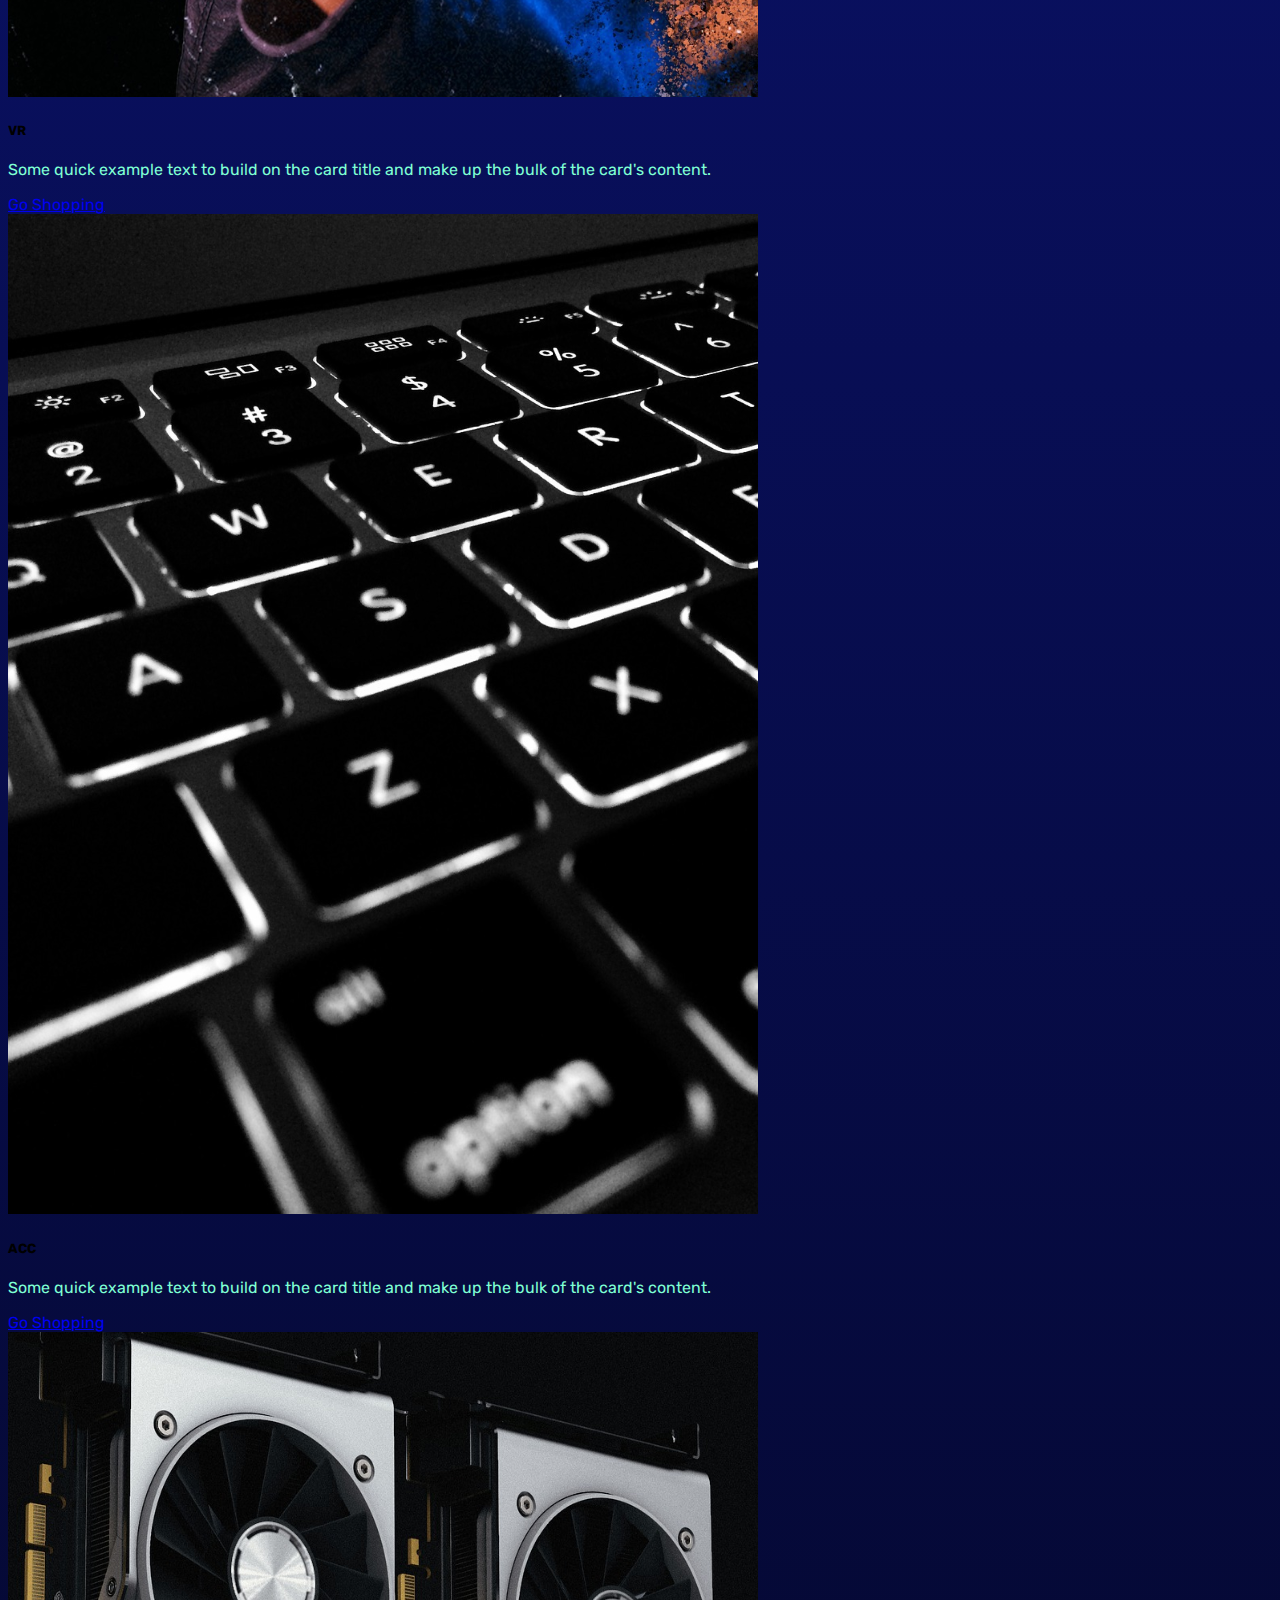
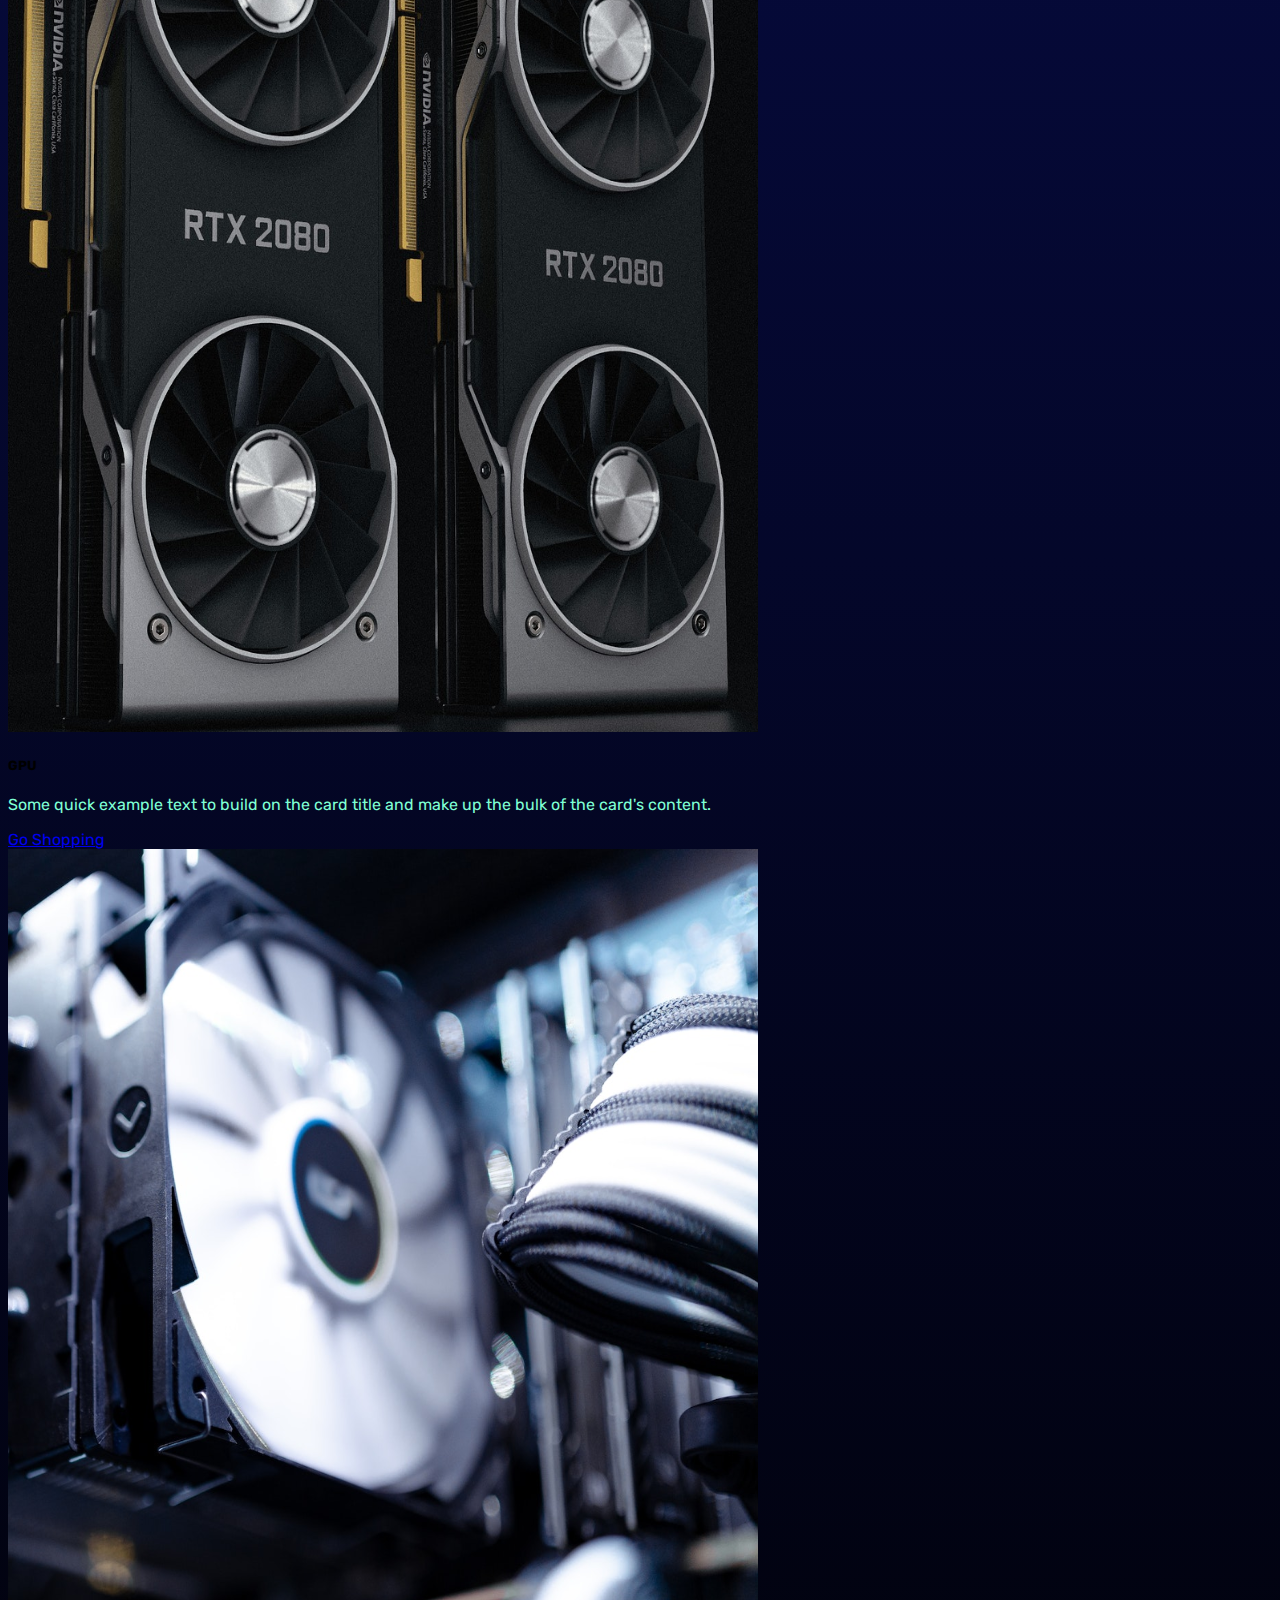
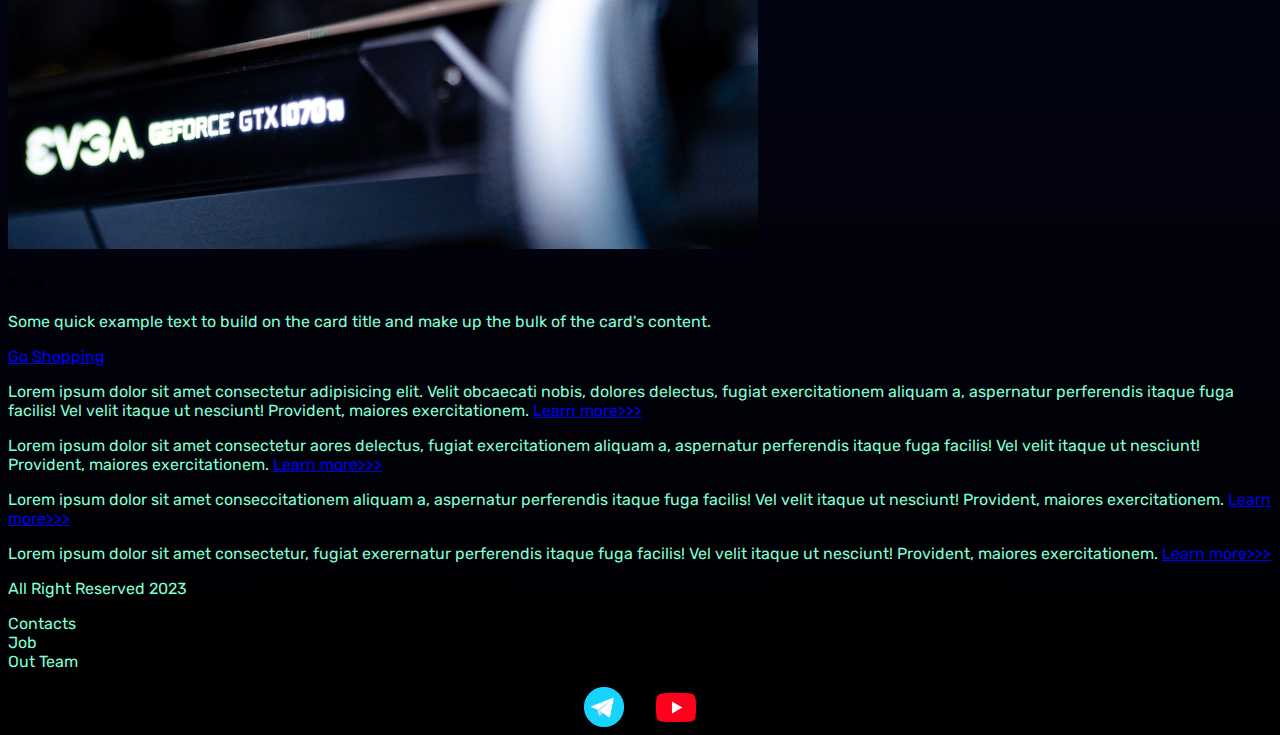
<file: Other_Pages/Beautiful_Store/pricing.html>
<!DOCTYPE html>
<html lang="en">

<head>
  <meta charset="UTF-8">
  <meta http-equiv="X-UA-Compatible" content="IE=edge">
  <meta name="viewport" content="width=device-width, initial-scale=1.0">
  <link href="https://cdn.jsdelivr.net/npm/bootstrap@5.0.2/dist/css/bootstrap.min.css" rel="stylesheet"
    integrity="sha384-EVSTQN3/azprG1Anm3QDgpJLIm9Nao0Yz1ztcQTwFspd3yD65VohhpuuCOmLASjC" crossorigin="anonymous">
  <link rel="stylesheet" href="source/styles/mycss.css">
  <title>HIT</title>
</head>

<body>
  <header>
    <nav class="navbar navbar-expand-lg navbar-light bg-dark">
      <div class="container-fluid">
        <a class="navbar-brand" href="index.html"><img src="source/images/logo.png" alt="" style="width: 40px;"></a>
        <button class="navbar-toggler" type="button" data-bs-toggle="collapse" data-bs-target="#navbarNavAltMarkup"
          aria-controls="navbarNavAltMarkup" aria-expanded="false" aria-label="Toggle navigation">
          <span class="navbar-toggler-icon"></span>
        </button>
        <div class="collapse navbar-collapse" id="navbarNavAltMarkup">
          <div class="navbar-nav">
            <a class="nav-link" aria-current="page" href="index.html">Home</a>
            <a class="nav-link active" href="pricing.html">Pricing</a>
            <a class="nav-link" href="#">Contacts</a>
            <a class="nav-link" id="next" href="../parallax-3d-effect/index.html">Следующая страница</a>
          </div>
        </div>
      </div>
    </nav>
  </header>

  <section>

    <div class="container-fluid mt-4">
      <div class="row">
        <div class="col-lg-1">
        </div>

        <div class="col-lg-8 col-md-12">
          <div class="row">

            <div class="col-lg-4 col-md-6 mt-4">
              <div class="card">
                <img src="source/images/laptop.png" class="card-img-top" alt="laptop">
                <div class="card-body">
                  <h5 class="card-title">Laptop</h5>
                  <p class="card-text">Some quick example text to build on the card title and make up the bulk of the
                    card's
                    content.</p>
                  <a href="#" class="btn btn-primary">Go Shopping</a>
                </div>
              </div>
            </div>

            <div class="col-lg-4 col-md-6 mt-4">
              <div class="card">
                <img src="source/images/gaming pc.png" class="card-img-top" alt="game pc">
                <div class="card-body">
                  <h5 class="card-title">Game PC</h5>
                  <p class="card-text">Some quick example text to build on the card title and make up the bulk of the
                    card's
                    content.</p>
                  <a href="#" class="btn btn-primary">Go Shopping</a>
                </div>
              </div>
            </div>

            <div class="col-lg-4 col-md-6 mt-4">
              <div class="card">
                <img src="source/images/vr.png" class="card-img-top" alt="vr">
                <div class="card-body">
                  <h5 class="card-title">VR</h5>
                  <p class="card-text">Some quick example text to build on the card title and make up the bulk of the
                    card's
                    content.</p>
                  <a href="#" class="btn btn-primary">Go Shopping</a>
                </div>
              </div>
            </div>

            <div class="col-lg-4 col-md-6 mt-4">
              <div class="card">
                <img src="source/images/acc.png" class="card-img-top" alt="acc">
                <div class="card-body">
                  <h5 class="card-title">ACC</h5>
                  <p class="card-text">Some quick example text to build on the card title and make up the bulk of the
                    card's
                    content.</p>
                  <a href="#" class="btn btn-primary">Go Shopping</a>
                </div>
              </div>
            </div>

            <div class="col-lg-4 col-md-6 mt-4">
              <div class="card">
                <img src="source/images/gpu.png" class="card-img-top" alt="gpu">
                <div class="card-body">
                  <h5 class="card-title">GPU</h5>
                  <p class="card-text">Some quick example text to build on the card title and make up the bulk of the
                    card's
                    content.</p>
                  <a href="#" class="btn btn-primary">Go Shopping</a>
                </div>
              </div>
            </div>

            <div class="col-lg-4 col-md-6 mt-4">
              <div class="card">
                <img src="source/images/other.png" class="card-img-top" alt="other">
                <div class="card-body">
                  <h5 class="card-title">Other</h5>
                  <p class="card-text">Some quick example text to build on the card title and make up the bulk of the
                    card's
                    content.</p>
                  <a href="#" class="btn btn-primary">Go Shopping</a>
                </div>
              </div>
            </div>
          </div>
        </div>

        <div class="col-lg-3 col-md-12">
          <div class="row px-2">
            <div class="col-lg-12 sidebar my-4">
              <p>Lorem ipsum dolor sit amet consectetur adipisicing elit. Velit obcaecati nobis, dolores delectus,
                fugiat exercitationem aliquam a, aspernatur perferendis itaque fuga facilis! Vel velit itaque ut
                nesciunt! Provident, maiores exercitationem. <a href="#">Learn more>>></a></p>
            </div>
            <div class="col-lg-12 sidebar my-4">
              <p>Lorem ipsum dolor sit amet consectetur aores delectus, fugiat exercitationem aliquam a, aspernatur
                perferendis itaque fuga facilis! Vel velit itaque ut nesciunt! Provident, maiores exercitationem. <a
                  href="#">Learn more>>></a></p>
            </div>
            <div class="col-lg-12 sidebar my-4">
              <p>Lorem ipsum dolor sit amet conseccitationem aliquam a, aspernatur perferendis itaque fuga facilis! Vel
                velit itaque ut nesciunt! Provident, maiores exercitationem. <a href="#">Learn more>>></a></p>
            </div>
            <div class="col-lg-12 sidebar my-4">
              <p>Lorem ipsum dolor sit amet consectetur, fugiat exerernatur perferendis itaque fuga facilis! Vel velit
                itaque ut nesciunt! Provident, maiores exercitationem. <a href="#">Learn more>>></a></p>
            </div>
          </div>
        </div>

      </div>


    </div>
  </section>

  <footer class="mt-4">
    <div class="container-fluid">
      <div class="row">
        <div class="col-lg-4 col-md-12 footer-text text-center">
          <p>All Right Reserved 2023</p>
        </div>
        <div class="col-lg-4 col-md-12 footer-text text-center">
          <p>Contacts<br>Job<br>Out Team</p>
        </div>
        <div class="col-lg-4 col-md-12 media-links">
          <img style="width: 40px; margin-inline: 1em;" src="source/images/tg.png" alt="">
          <img style="width: 40px; margin-inline: 1em;" src="source/images/yt.png" alt="">
        </div>
      </div>
    </div>
  </footer>
  <script src="https://cdn.jsdelivr.net/npm/bootstrap@5.0.2/dist/js/bootstrap.bundle.min.js"
    integrity="sha384-MrcW6ZMFYlzcLA8Nl+NtUVF0sA7MsXsP1UyJoMp4YLEuNSfAP+JcXn/tWtIaxVXM"
    crossorigin="anonymous"></script>
</body>

</html>
</file>
<file: Other_Pages/Beautiful_Store/source/styles/mycss.css>
@import url('https://fonts.googleapis.com/css?family=Rubik&display=swap');

body {
    font-family: Rubik, serif;
    background: linear-gradient(180deg, #101CA9 0%, #000000 100%);
}

p {
    color: aquamarine;
}

.navbar-light .navbar-nav .nav-link {
    color: aquamarine;
}

.navbar-light .navbar-nav .nav-link.active {
    color: rgb(161, 0, 0);
}

.navbar-toggler {
    background-color: rgb(225, 145, 40);
}

.sidebar {
    color: aquamarine;
}

.slide-text,
.footer-text {
    color: aquamarine;
    margin: auto auto;
}

.media-links {
    display: flex;
    justify-content: center;
    align-items: center;
}

.call-anim {
    animation: myAnim 2s ease 0s infinite normal forwards;
}

@keyframes myAnim {
	0%,
	100% {
		transform: translateX(0%);
		transform-origin: 50% 50%;
	}

	15% {
		transform: translateX(-30px) rotate(-6deg);
	}

	30% {
		transform: translateX(15px) rotate(6deg);
	}

	45% {
		transform: translateX(-15px) rotate(-3.6deg);
	}

	60% {
		transform: translateX(9px) rotate(2.4deg);
	}

	75% {
		transform: translateX(-6px) rotate(-1.2deg);
	}
}

@media (max-width: 755px) {
    .carousel-indicators{
        display: none;
    }
}

#next, #next_index {
	color: yellow;
	animation: blink 2s ease infinite;
}

@keyframes blink {
    0% {
      opacity: 1;
    }
    50% {
      opacity: 0;
    }
    100% {
      opacity: 1;
    }
  }
</file>
<file: Other_Pages/Beautiful_Store/source/styles/bgvideo.css>
.bgvideo {
    height: 70vh;
    width: 100%;
    position: relative;
    display: flex;
    justify-content: center;
    align-items: center;
}

.bgvideo video {
    height: 70vh;
    width: 100%;
    position: absolute;
    top: 0;
    left: 0;
    object-fit: cover;
    z-index: 1;
}

.video-text {
    color: aquamarine;
    z-index: 2;
}
</file>
<file: Other_Pages/Figma_Burger/style.css>
* {
    margin: 0;
    padding: 0;
}

html {
    box-sizing: border-box;
}

body {
    margin: 0 auto;
    height: 100%;
    flex-direction: column;
    font-weight: 500;
    font-size: 35px;
    line-height: 43px;
    color: #000000;
    background-color: #fff;
}

.page-header {
    width: 1500px;
    min-height: 900px;
    background: linear-gradient(180deg, #EDA418 47.4%, rgba(237, 164, 24, 0) 100%);
}

.navigation {
    display: flex;
    flex-wrap: wrap;
    justify-content: center;
    min-height: 70px;
    padding-top: 105px;
    padding-right: 65px;
}

.logo {
    margin-top: 8px;
    display: block;
}

.navigation_list {
    display: flex;
    flex-wrap: wrap;
    gap: 30px;
    margin: auto 0;
    padding: 0;
    margin-left: 150px;
    list-style: none;
}

.navigation_title_main {
    display:block;
    min-width: 200px;
    font-weight: 700;
    font-size: 25px;
    line-height: 30px;
    color: #000000;
    text-decoration: none;
}

.navigation_button {
    display: inline-block;
    width: 70px;
    height: 70px;
    background-color: #fff;
    border: none;
    border-radius: 50%;
    color: #000000;
}

.container_page_header {
    display: flex;
    gap: 20px;
    padding-top: 25px;
    padding-left: 300px;
}

.text_header_list {
    width: 600px;
    margin: 0;
    padding: 0;
    list-style: none;
}

.text_header {
    margin: 0;
    padding: 0;
    padding-top: 190px;
    font-weight: 800;
    font-size: 33px;
    line-height: 40px;
}

.text_header_discount {
    margin: 0;
    padding: 0;
    padding-top: 30px;
    padding-bottom: 30px;
    font-weight: 400;
    font-size: 15px;
    line-height: 20px;
}

.container_button_header {
    display: block;
    margin: 0;
    padding: 25px;
    font-weight: 400;
    font-size: 30px;
    line-height: 25px;
    color: #ffffff;
    background-color: #ed2526;
    border-radius: 50px;
    border: none;
    /* position: absolute; */
}

.page_main {
    width: 1500px;
    min-height: 900px;
    text-align: center;
}

.container_catalog {
    display: flex;
    flex-wrap: wrap;
    justify-content: center;
}

.catalog_title {
    margin: 0;
    padding: 0;
    font-size: 45px;
    line-height: 55px;
    color: #000000;
}

.catalog_list {
    display: flex;
    flex-wrap: wrap;
    justify-content: center;
    gap: 40px 30px;
    margin: 0;
    margin-top: 40px;
    margin-left: 15px;
    padding: 0;
    list-style: none;
}

.catalog_item {
    width: 450px;
}

.catalog_text {
    margin: 0;
    padding: 0;
    margin-top: 15px;
    font-weight: 500;
    font-size: 35px;
    line-height: 45px;
    color: #000000;
}

.page_footer {
    width: 1500px;
    min-height: 450px;
    text-align: center;
    background: linear-gradient(180deg, #EDA418 47.4%, rgba(237, 164, 24, 0) 100%);
    position: absolute;
}

.footer_list {
    display: flex;
    flex-wrap: wrap;
    justify-content: center;
    margin: 0;
    padding: 0;
    padding-top: 160px;
    gap: 100px;
    font-weight: 400;
    font-size: 20px;
    line-height: 25px;
    color: #000000;
    list-style: none;
}

.footer_title {
    margin: 0;
    padding: 0;
    text-decoration: none;
    color: #000000;
}

.footer_page_text {
    margin: 0;
    padding: 0;
    padding-top: 20px;
    font-weight: 500;
    font-size: 20px;
    line-height: 25px;
    color: #000000;
    list-style: none;
}

.footer_text {
    padding-top: 25px;
}

.footer_contact {
    display: flex;
    flex-wrap: wrap;
    gap: 5px;
    justify-content: center;
    padding-top: 25px;
    list-style: none;
}

.footer_contact_img {
    display: block;
}




#next {
	color: yellow;
	animation: blink 2s ease infinite;
    font-family: monospace;
    text-decoration: none;
    font-size: 30px;
}

@keyframes blink {
    0% {
      opacity: 1;
    }
    50% {
      opacity: 0;
    }
    100% {
      opacity: 1;
    }
  }
</file>
<file: Other_Pages/parallax-3d-effect/css/main.css>
* {
    margin: 0;
    padding: 0;
    box-sizing: border-box;
}

:root {
    --index: calc(1vw + 1vh);
    --transition: 1.5s cubic-bezier(0.050, 0.500, 0.000, 1.000);
}

@font-face {
    font-family: kamerik-3d;
    src: url(../fonts/kamerik205-heavy.woff2);
    font-weight: 900;
}

@font-face {
    font-family: merriweather-italic-3d;
    src: url(../fonts/merriweather-regular-italic.woff2);
} 

body {
    background-color: #000;
    color: #fff;
    font-family: kamerik-3d;
}

.logo {
    --logo-size: calc(var(--index) * 7.8);
    width: var(--logo-size);
    height: var(--logo-size);
    background-repeat: no-repeat;
    position: absolute;
    left: calc(50% - calc(var(--logo-size) / 2));
    top: calc(var(--index) * 2.8);
    z-index: 1;
}

.layers {
    perspective: 1000px;
}

.layers__container {
    height: 100vh;
    min-height: 500px;
    transform-style: preserve-3d;
    transform: rotateX(var(--move-y)) rotateY(var(--move-x));
    will-change: transform;
    transition: transform var(--transition);
}

.layers__item {
    position: absolute;
    inset: -5vw;
    background-size: cover;
    background-position: center;
    display: flex;
    align-items: center;
    justify-content: center;
}

.layer-1 {
    transform: translateZ(-55px) scale(1.06);
}

.layer-2 {
    transform: translateZ(80px) scale(.88);
}

.layer-3 {
    transform: translateZ(180px) scale(.8);
}

.layer-4 {
    transform: translateZ(190px) scale(.9);
}

.layer-5 {
    transform: translateZ(300px) scale(.9);
}

.layer-6 {
    transform: translateZ(380px);
}

.hero-content {
    font-size: calc(var(--index) * 2.9);
    text-align: center;
    text-transform: uppercase;
    letter-spacing: calc(var(--index) * -.15);
    line-height: 1.35em;
    margin-top: calc(var(--index) * 5.5);;
}

.hero-content span {
    display: block;
}

.hero-content__p {
     text-transform: none;
     font-family: merriweather-italic-3d;
     letter-spacing: normal;
     font-size: calc(var(--index) * .73);
     line-height: 3;
}

.button-start {
    font-family: Arial;
    font-weight: 600;
    text-transform: uppercase;
    font-size: calc(var(--index) * .7);
    letter-spacing: -.02vw;
    padding: calc(var(--index) * .7) calc(var(--index) * 1.25);
    background-color: transparent;
    color: #fff;
    border-radius: 10em;
    border: rgb(255 255 255 / .4) 3px solid;
    outline: none;
    cursor: pointer;
}

.layer-4, .layer-5, .layer-6 {
    pointer-events: none;
}



#next {
    font-family: Arial;
    font-weight: 600;
    text-transform: uppercase;
    font-size: calc(var(--index) * .7);
    letter-spacing: -.02vw;
    padding: calc(var(--index) * .7) calc(var(--index) * 1.25);
    background-color: transparent;
    color: yellow;
    border-radius: 10em;
    border: rgb(255 255 255 / .4) 3px solid;
    outline: none;
    cursor: pointer;
    animation: blink 2s ease infinite;
}

@keyframes blink {
    0% {
      opacity: 1;
    }
    50% {
      opacity: 0;
    }
    100% {
      opacity: 1;
    }
  }
</file>
<file: Other_Pages/styles_common.css>
.next_page {
    position: absolute;
    top: 5%;
    left: 50%;
    transform: translate(-50%, -50%);
    color: yellow;
    text-align: center;
    animation: blink 2s ease infinite;
}


@keyframes blink {
    0% {
      opacity: 1;
    }
    50% {
      opacity: 0;
    }
    100% {
      opacity: 1;
    }
  }
</file>
<file: Other_Pages/starry_sky_styles.css>
body,ul{
  margin:0;
  padding:0;
}
a{
  text-decoration:none;
  font-family:sans-serif;
  transition:.6s;
  color:white;
}
a:hover{
  color:gray;
}
#logo{
  font-size:1.5rem;
  font-weight:bold;
   background: -webkit-linear-gradient(white, #38495a);
    -webkit-background-clip: text;
    -webkit-text-fill-color: transparent;
}
#header{
  box-sizing:border-box;
  height:70px;
  padding:1rem;
  display:flex;
  align-items:center;
  justify-content:space-between;
  background:#000;

}
#menu{
  display:flex;
  list-style:none;
  gap:.5rem;
}
#menu a{
  display:block;
  padding:.5rem;
}
#btn{
  display:none;
}
@media(max-width:600px){
 
  #menu{
    display:block;
    position:absolute;
    width:100%;
    top:70px;
    right:0px;
    background:#000;
    height:0px;
    transition:.6s;
    z-index:1000;
    visibility:hidden;
    overflow-y:hidden;
  }  
  #nav.active #menu{
    height: calc(100vh - 70px);
    visibility:visible;
  }
  #menu a {
    padding:1rem 0;
    margin:0 1rem;
   
  }
  #btn{
    display:flex;
    padding:.5rem 1rem;
    font-size:1rem;
    border:none;
    background:none;
    cursor:pointer;
    gap:0.5rem
    
}
  #hamburguer{
    display:block;
    width:20px;
    border-top:2px solid;
    color:#fff;
  }
  #hamburguer::after, #hamburguer::before{
    content:'';
    display:block;
    width:20px;
    height:2px;
    background:currentColor;
    margin-top:5px;
    transition:.3s;
    position:relative
    
  }
  #nav.active #hamburguer{
    border-top-color:transparent;
  }
    #nav.active #hamburguer::before{
      transform:rotate(135deg);
  }
    #nav.active #hamburguer::after{
      transform:rotate(-135deg);
      top:-7px;
  }
    
  }

html {
    height: 100%;
    overflow: hidden;
    background: white;
    background: radial-gradient(ellipse at bottom, #1b2735 0%,#090a0f 100%);
}

#title {
    position: absolute;
    top: 50%;
    left: 0;
    right: 0;
    color: #fff;
    text-align: center;
    font-family: Lato;
    font-weight: 300;
    font-size: 50px;
    letter-spacing: 10px;
    margin-top: -60px;
    padding-left: 10px;
}

#title span {
    background: -webkit-linear-gradient(white, #38495a);
    -webkit-background-clip: text;
    -webkit-text-fill-color: transparent;
}

#stars {
    width: 1px;
    height: 1px;
    background: transparent;
    animation: animStar 50s linear infinite;
    box-shadow: 779px 1331px #fff, 324px 42px #fff, 303px 586px #fff,
    1312px 276px #fff, 451px 625px #fff, 521px 1931px #fff, 1087px 1871px #fff,
    36px 1546px #fff, 132px 934px #fff, 1698px 901px #fff, 1418px 664px #fff,
    1448px 1157px #fff, 1084px 232px #fff, 347px 1776px #fff, 1722px 243px #fff,
    1629px 835px #fff, 479px 969px #fff, 1231px 960px #fff, 586px 384px #fff,
    164px 527px #fff, 8px 646px #fff, 1150px 1126px #fff, 665px 1357px #fff,
    1556px 1982px #fff, 1260px 1961px #fff, 1675px 1741px #fff,
    1843px 1514px #fff, 718px 1628px #fff, 242px 1343px #fff, 1497px 1880px #fff,
    1364px 230px #fff, 1739px 1302px #fff, 636px 959px #fff, 304px 686px #fff,
    614px 751px #fff, 1935px 816px #fff, 1428px 60px #fff, 355px 335px #fff,
    1594px 158px #fff, 90px 60px #fff, 1553px 162px #fff, 1239px 1825px #fff,
    1945px 587px #fff, 749px 1785px #fff, 1987px 1172px #fff, 1301px 1237px #fff,
    1039px 342px #fff, 1585px 1481px #fff, 995px 1048px #fff, 524px 932px #fff,
    214px 413px #fff, 1701px 1300px #fff, 1037px 1613px #fff, 1871px 996px #fff,
    1360px 1635px #fff, 1110px 1313px #fff, 412px 1783px #fff, 1949px 177px #fff,
    903px 1854px #fff, 700px 1936px #fff, 378px 125px #fff, 308px 834px #fff,
    1118px 962px #fff, 1350px 1929px #fff, 781px 1811px #fff, 561px 137px #fff,
    757px 1148px #fff, 1670px 1979px #fff, 343px 739px #fff, 945px 795px #fff,
    576px 1903px #fff, 1078px 1436px #fff, 1583px 450px #fff, 1366px 474px #fff,
    297px 1873px #fff, 192px 162px #fff, 1624px 1633px #fff, 59px 453px #fff,
    82px 1872px #fff, 1933px 498px #fff, 1966px 1974px #fff, 1975px 1688px #fff,
    779px 314px #fff, 1858px 1543px #fff, 73px 1507px #fff, 1693px 975px #fff,
    1683px 108px #fff, 1768px 1654px #fff, 654px 14px #fff, 494px 171px #fff,
    1689px 1895px #fff, 1660px 263px #fff, 1031px 903px #fff, 1203px 1393px #fff,
    1333px 1421px #fff, 1113px 41px #fff, 1206px 1645px #fff, 1325px 1635px #fff,
    142px 388px #fff, 572px 215px #fff, 1535px 296px #fff, 1419px 407px #fff,
    1379px 1003px #fff, 329px 469px #fff, 1791px 1652px #fff, 935px 1802px #fff,
    1330px 1820px #fff, 421px 1933px #fff, 828px 365px #fff, 275px 316px #fff,
    707px 960px #fff, 1605px 1554px #fff, 625px 58px #fff, 717px 1697px #fff,
    1669px 246px #fff, 1925px 322px #fff, 1154px 1803px #fff, 1929px 295px #fff,
    1248px 240px #fff, 1045px 1755px #fff, 166px 942px #fff, 1888px 1773px #fff,
    678px 1963px #fff, 1370px 569px #fff, 1974px 1400px #fff, 1786px 460px #fff,
    51px 307px #fff, 784px 1400px #fff, 730px 1258px #fff, 1712px 393px #fff,
    416px 170px #fff, 1797px 1932px #fff, 572px 219px #fff, 1557px 1856px #fff,
    218px 8px #fff, 348px 1334px #fff, 469px 413px #fff, 385px 1738px #fff,
    1357px 1818px #fff, 240px 942px #fff, 248px 1847px #fff, 1535px 806px #fff,
    236px 1514px #fff, 1429px 1556px #fff, 73px 1633px #fff, 1398px 1121px #fff,
    671px 1301px #fff, 1404px 1663px #fff, 740px 1018px #fff, 1600px 377px #fff,
    785px 514px #fff, 112px 1084px #fff, 1915px 1887px #fff, 1463px 1848px #fff,
    687px 1115px #fff, 1268px 1768px #fff, 1729px 1425px #fff,
    1284px 1022px #fff, 801px 974px #fff, 1975px 1317px #fff, 1354px 834px #fff,
    1446px 1484px #fff, 1283px 1786px #fff, 11px 523px #fff, 1842px 236px #fff,
    1355px 654px #fff, 429px 7px #fff, 1033px 1128px #fff, 157px 297px #fff,
    545px 635px #fff, 52px 1080px #fff, 827px 1520px #fff, 1121px 490px #fff,
    9px 309px #fff, 1744px 1586px #fff, 1014px 417px #fff, 1534px 524px #fff,
    958px 552px #fff, 1403px 1496px #fff, 387px 703px #fff, 1522px 548px #fff,
    1355px 282px #fff, 1532px 601px #fff, 1838px 790px #fff, 290px 259px #fff,
    295px 598px #fff, 1601px 539px #fff, 1561px 1272px #fff, 34px 1922px #fff,
    1024px 543px #fff, 467px 369px #fff, 722px 333px #fff, 1976px 1255px #fff,
    766px 983px #fff, 1582px 1285px #fff, 12px 512px #fff, 617px 1410px #fff,
    682px 577px #fff, 1334px 1438px #fff, 439px 327px #fff, 1617px 1661px #fff,
    673px 129px #fff, 794px 941px #fff, 1386px 1902px #fff, 37px 1353px #fff,
    1467px 1353px #fff, 416px 18px #fff, 187px 344px #fff, 200px 1898px #fff,
    1491px 1619px #fff, 811px 347px #fff, 924px 1827px #fff, 945px 217px #fff,
    1735px 1228px #fff, 379px 1890px #fff, 79px 761px #fff, 825px 1837px #fff,
    1980px 1558px #fff, 1308px 1573px #fff, 1488px 1726px #fff,
    382px 1208px #fff, 522px 595px #fff, 1277px 1898px #fff, 354px 552px #fff,
    161px 1784px #fff, 614px 251px #fff, 526px 1576px #fff, 17px 212px #fff,
    179px 996px #fff, 467px 1208px #fff, 1944px 1838px #fff, 1140px 1093px #fff,
    858px 1007px #fff, 200px 1064px #fff, 423px 1964px #fff, 1945px 439px #fff,
    1377px 689px #fff, 1120px 1437px #fff, 1876px 668px #fff, 907px 1324px #fff,
    343px 1976px #fff, 1816px 1501px #fff, 1849px 177px #fff, 647px 91px #fff,
    1984px 1012px #fff, 1336px 1300px #fff, 128px 648px #fff, 305px 1060px #fff,
    1324px 826px #fff, 1263px 1314px #fff, 1801px 629px #fff, 1614px 1555px #fff,
    1634px 90px #fff, 1603px 452px #fff, 891px 1984px #fff, 1556px 1906px #fff,
    121px 68px #fff, 1676px 1714px #fff, 516px 936px #fff, 1947px 1492px #fff,
    1455px 1519px #fff, 45px 602px #fff, 205px 1039px #fff, 793px 172px #fff,
    1562px 1739px #fff, 1056px 110px #fff, 1512px 379px #fff, 1795px 1621px #fff,
    1848px 607px #fff, 262px 1719px #fff, 477px 991px #fff, 483px 883px #fff,
    1239px 1197px #fff, 1496px 647px #fff, 1649px 25px #fff, 1491px 1946px #fff,
    119px 996px #fff, 179px 1472px #fff, 1341px 808px #fff, 1565px 1700px #fff,
    407px 1544px #fff, 1754px 357px #fff, 1288px 981px #fff, 902px 1997px #fff,
    1755px 1668px #fff, 186px 877px #fff, 1202px 1882px #fff, 461px 1213px #fff,
    1400px 748px #fff, 1969px 1899px #fff, 809px 522px #fff, 514px 1219px #fff,
    374px 275px #fff, 938px 1973px #fff, 357px 552px #fff, 144px 1722px #fff,
    1572px 912px #fff, 402px 1858px #fff, 1544px 1195px #fff, 667px 1257px #fff,
    727px 1496px #fff, 993px 232px #fff, 1772px 313px #fff, 1040px 1590px #fff,
    1204px 1973px #fff, 1268px 79px #fff, 1555px 1048px #fff, 986px 1707px #fff,
    978px 1710px #fff, 713px 360px #fff, 407px 863px #fff, 461px 736px #fff,
    284px 1608px #fff, 103px 430px #fff, 1283px 1319px #fff, 977px 1186px #fff,
    1966px 1516px #fff, 1287px 1129px #fff, 70px 1098px #fff, 1189px 889px #fff,
    1126px 1734px #fff, 309px 1292px #fff, 879px 764px #fff, 65px 473px #fff,
    1003px 1959px #fff, 658px 791px #fff, 402px 1576px #fff, 35px 622px #fff,
    529px 1589px #fff, 164px 666px #fff, 1876px 1290px #fff, 1541px 526px #fff,
    270px 1297px #fff, 440px 865px #fff, 1500px 802px #fff, 182px 1754px #fff,
    1264px 892px #fff, 272px 1249px #fff, 1289px 1535px #fff, 190px 1646px #fff,
    955px 242px #fff, 1456px 1597px #fff, 1727px 1983px #fff, 635px 801px #fff,
    226px 455px #fff, 1396px 1710px #fff, 849px 1863px #fff, 237px 1264px #fff,
    839px 140px #fff, 1122px 735px #fff, 1280px 15px #fff, 1318px 242px #fff,
    1819px 1148px #fff, 333px 1392px #fff, 1949px 553px #fff, 1878px 1332px #fff,
    467px 548px #fff, 1812px 1082px #fff, 1067px 193px #fff, 243px 156px #fff,
    483px 1616px #fff, 1714px 933px #fff, 759px 1800px #fff, 1822px 995px #fff,
    1877px 572px #fff, 581px 1084px #fff, 107px 732px #fff, 642px 1837px #fff,
    166px 1493px #fff, 1555px 198px #fff, 819px 307px #fff, 947px 345px #fff,
    827px 224px #fff, 927px 1394px #fff, 540px 467px #fff, 1093px 405px #fff,
    1140px 927px #fff, 130px 529px #fff, 33px 1980px #fff, 1147px 1663px #fff,
    1616px 1436px #fff, 528px 710px #fff, 798px 1100px #fff, 505px 1480px #fff,
    899px 641px #fff, 1909px 1949px #fff, 1311px 964px #fff, 979px 1301px #fff,
    1393px 969px #fff, 1793px 1886px #fff, 292px 357px #fff, 1196px 1718px #fff,
    1290px 1994px #fff, 537px 1973px #fff, 1181px 1674px #fff,
    1740px 1566px #fff, 1307px 265px #fff, 922px 522px #fff, 1892px 472px #fff,
    384px 1746px #fff, 392px 1098px #fff, 647px 548px #fff, 390px 1498px #fff,
    1246px 138px #fff, 730px 876px #fff, 192px 1472px #fff, 1790px 1789px #fff,
    928px 311px #fff, 1253px 1647px #fff, 747px 1921px #fff, 1561px 1025px #fff,
    1533px 1292px #fff, 1985px 195px #fff, 728px 729px #fff, 1712px 1936px #fff,
    512px 1717px #fff, 1528px 483px #fff, 313px 1642px #fff, 281px 1849px #fff,
    1212px 799px #fff, 435px 1191px #fff, 1422px 611px #fff, 1718px 1964px #fff,
    411px 944px #fff, 210px 636px #fff, 1502px 1295px #fff, 1434px 349px #fff,
    769px 60px #fff, 747px 1053px #fff, 789px 504px #fff, 1436px 1264px #fff,
    1893px 1225px #fff, 1394px 1788px #fff, 1108px 1317px #fff,
    1673px 1395px #fff, 854px 1010px #fff, 1705px 80px #fff, 1858px 148px #fff,
    1729px 344px #fff, 1388px 664px #fff, 895px 406px #fff, 1479px 157px #fff,
    1441px 1157px #fff, 552px 1900px #fff, 516px 364px #fff, 1647px 189px #fff,
    1427px 1071px #fff, 785px 729px #fff, 1080px 1710px #fff, 504px 204px #fff,
    1177px 1622px #fff, 657px 34px #fff, 1296px 1099px #fff, 248px 180px #fff,
    1212px 1568px #fff, 667px 1562px #fff, 695px 841px #fff, 1608px 1247px #fff,
    751px 882px #fff, 87px 167px #fff, 607px 1368px #fff, 1363px 1203px #fff,
    1836px 317px #fff, 1668px 1703px #fff, 830px 1154px #fff, 1721px 1398px #fff,
    1601px 1280px #fff, 976px 874px #fff, 1743px 254px #fff, 1020px 1815px #fff,
    1670px 1766px #fff, 1890px 735px #fff, 1379px 136px #fff, 1864px 695px #fff,
    206px 965px #fff, 1404px 1932px #fff, 1923px 1360px #fff, 247px 682px #fff,
    519px 1708px #fff, 645px 750px #fff, 1164px 1204px #fff, 834px 323px #fff,
    172px 1350px #fff, 213px 972px #fff, 1837px 190px #fff, 285px 1806px #fff,
    1047px 1299px #fff, 1548px 825px #fff, 1730px 324px #fff, 1346px 1909px #fff,
    772px 270px #fff, 345px 1190px #fff, 478px 1433px #fff, 1479px 25px #fff,
    1994px 1830px #fff, 1744px 732px #fff, 20px 1635px #fff, 690px 1795px #fff,
    1594px 569px #fff, 579px 245px #fff, 1398px 733px #fff, 408px 1352px #fff,
    1774px 120px #fff, 1152px 1370px #fff, 1698px 1810px #fff, 710px 1450px #fff,
    665px 286px #fff, 493px 1720px #fff, 786px 5px #fff, 637px 1140px #fff,
    764px 324px #fff, 927px 310px #fff, 938px 1424px #fff, 1884px 744px #fff,
    913px 462px #fff, 1831px 1936px #fff, 1527px 249px #fff, 36px 1381px #fff,
    1597px 581px #fff, 1530px 355px #fff, 949px 459px #fff, 799px 828px #fff,
    242px 1471px #fff, 654px 797px #fff, 796px 594px #fff, 1365px 678px #fff,
    752px 23px #fff, 1630px 541px #fff, 982px 72px #fff, 1733px 1831px #fff,
    21px 412px #fff, 775px 998px #fff, 335px 1945px #fff, 264px 583px #fff,
    158px 1311px #fff, 528px 164px #fff, 1978px 574px #fff, 717px 1203px #fff,
    734px 1591px #fff, 1555px 820px #fff, 16px 1943px #fff, 1625px 1177px #fff,
    1236px 690px #fff, 1585px 1590px #fff, 1737px 1728px #fff, 721px 698px #fff,
    1804px 1186px #fff, 166px 980px #fff, 1850px 230px #fff, 330px 1712px #fff,
    95px 797px #fff, 1948px 1078px #fff, 469px 939px #fff, 1269px 1899px #fff,
    955px 1220px #fff, 1137px 1075px #fff, 312px 1293px #fff, 986px 1762px #fff,
    1103px 1238px #fff, 428px 1993px #fff, 355px 570px #fff, 977px 1836px #fff,
    1395px 1092px #fff, 276px 913px #fff, 1743px 656px #fff, 773px 502px #fff,
    1686px 1322px #fff, 1516px 1945px #fff, 1334px 501px #fff, 266px 156px #fff,
    455px 655px #fff, 798px 72px #fff, 1059px 1259px #fff, 1402px 1687px #fff,
    236px 1329px #fff, 1455px 786px #fff, 146px 1228px #fff, 1851px 823px #fff,
    1062px 100px #fff, 1220px 953px #fff, 20px 1826px #fff, 36px 1063px #fff,
    1525px 338px #fff, 790px 1521px #fff, 741px 1099px #fff, 288px 1489px #fff,
    700px 1060px #fff, 390px 1071px #fff, 411px 1036px #fff, 1853px 1072px #fff,
    1446px 1085px #fff, 1164px 874px #fff, 924px 925px #fff, 291px 271px #fff,
    1257px 1964px #fff, 1580px 1352px #fff, 1507px 1216px #fff, 211px 956px #fff,
    985px 1195px #fff, 975px 1640px #fff, 518px 101px #fff, 663px 1395px #fff,
    914px 532px #fff, 145px 1320px #fff, 69px 1397px #fff, 982px 523px #fff,
    257px 725px #fff, 1599px 831px #fff, 1636px 1513px #fff, 1250px 1158px #fff,
    1132px 604px #fff, 183px 102px #fff, 1057px 318px #fff, 1247px 1835px #fff,
    1983px 1110px #fff, 1077px 1455px #fff, 921px 1770px #fff, 806px 1350px #fff,
    1938px 1992px #fff, 855px 1260px #fff, 902px 1345px #fff, 658px 1908px #fff,
    1845px 679px #fff, 712px 1482px #fff, 595px 950px #fff, 1784px 1992px #fff,
    1847px 1785px #fff, 691px 1004px #fff, 175px 1179px #fff, 1666px 1911px #fff,
    41px 61px #fff, 971px 1080px #fff, 1830px 1450px #fff, 1351px 1518px #fff,
    1257px 99px #fff, 1395px 1498px #fff, 1117px 252px #fff, 1779px 597px #fff,
    1346px 729px #fff, 1108px 1144px #fff, 402px 691px #fff, 72px 496px #fff,
    1673px 1604px #fff, 1497px 974px #fff, 1865px 1664px #fff, 88px 806px #fff,
    918px 77px #fff, 244px 1118px #fff, 256px 1820px #fff, 1851px 1840px #fff,
    605px 1851px #fff, 634px 383px #fff, 865px 37px #fff, 943px 1024px #fff,
    1951px 177px #fff, 1097px 523px #fff, 985px 1700px #fff, 1243px 122px #fff,
    768px 1070px #fff, 468px 194px #fff, 320px 1867px #fff, 1850px 185px #fff,
    380px 1616px #fff, 468px 1294px #fff, 1122px 1743px #fff, 884px 299px #fff,
    1300px 1917px #fff, 1860px 396px #fff, 1270px 990px #fff, 529px 733px #fff,
    1975px 1347px #fff, 1885px 685px #fff, 226px 506px #fff, 651px 878px #fff,
    1323px 680px #fff, 1284px 680px #fff, 238px 1967px #fff, 911px 174px #fff,
    1111px 521px #fff, 1150px 85px #fff, 794px 502px #fff, 484px 1856px #fff,
    1809px 368px #fff, 112px 953px #fff, 590px 1009px #fff, 1655px 311px #fff,
    100px 1026px #fff, 1803px 352px #fff, 865px 306px #fff, 1077px 1019px #fff,
    1335px 872px #fff, 1647px 1298px #fff, 1233px 1387px #fff, 698px 1036px #fff,
    659px 1860px #fff, 388px 1412px #fff, 1212px 458px #fff, 755px 1468px #fff,
    696px 1654px #fff, 1144px 60px #fff;
}

#stars:after {
    content: '';
    position: absolute;
    top: 2000px;
    width: 1px;
    height: 1px;
    background: transparent;
    box-shadow: 779px 1331px #fff, 324px 42px #fff, 303px 586px #fff,
    1312px 276px #fff, 451px 625px #fff, 521px 1931px #fff, 1087px 1871px #fff,
    36px 1546px #fff, 132px 934px #fff, 1698px 901px #fff, 1418px 664px #fff,
    1448px 1157px #fff, 1084px 232px #fff, 347px 1776px #fff, 1722px 243px #fff,
    1629px 835px #fff, 479px 969px #fff, 1231px 960px #fff, 586px 384px #fff,
    164px 527px #fff, 8px 646px #fff, 1150px 1126px #fff, 665px 1357px #fff,
    1556px 1982px #fff, 1260px 1961px #fff, 1675px 1741px #fff,
    1843px 1514px #fff, 718px 1628px #fff, 242px 1343px #fff, 1497px 1880px #fff,
    1364px 230px #fff, 1739px 1302px #fff, 636px 959px #fff, 304px 686px #fff,
    614px 751px #fff, 1935px 816px #fff, 1428px 60px #fff, 355px 335px #fff,
    1594px 158px #fff, 90px 60px #fff, 1553px 162px #fff, 1239px 1825px #fff,
    1945px 587px #fff, 749px 1785px #fff, 1987px 1172px #fff, 1301px 1237px #fff,
    1039px 342px #fff, 1585px 1481px #fff, 995px 1048px #fff, 524px 932px #fff,
    214px 413px #fff, 1701px 1300px #fff, 1037px 1613px #fff, 1871px 996px #fff,
    1360px 1635px #fff, 1110px 1313px #fff, 412px 1783px #fff, 1949px 177px #fff,
    903px 1854px #fff, 700px 1936px #fff, 378px 125px #fff, 308px 834px #fff,
    1118px 962px #fff, 1350px 1929px #fff, 781px 1811px #fff, 561px 137px #fff,
    757px 1148px #fff, 1670px 1979px #fff, 343px 739px #fff, 945px 795px #fff,
    576px 1903px #fff, 1078px 1436px #fff, 1583px 450px #fff, 1366px 474px #fff,
    297px 1873px #fff, 192px 162px #fff, 1624px 1633px #fff, 59px 453px #fff,
    82px 1872px #fff, 1933px 498px #fff, 1966px 1974px #fff, 1975px 1688px #fff,
    779px 314px #fff, 1858px 1543px #fff, 73px 1507px #fff, 1693px 975px #fff,
    1683px 108px #fff, 1768px 1654px #fff, 654px 14px #fff, 494px 171px #fff,
    1689px 1895px #fff, 1660px 263px #fff, 1031px 903px #fff, 1203px 1393px #fff,
    1333px 1421px #fff, 1113px 41px #fff, 1206px 1645px #fff, 1325px 1635px #fff,
    142px 388px #fff, 572px 215px #fff, 1535px 296px #fff, 1419px 407px #fff,
    1379px 1003px #fff, 329px 469px #fff, 1791px 1652px #fff, 935px 1802px #fff,
    1330px 1820px #fff, 421px 1933px #fff, 828px 365px #fff, 275px 316px #fff,
    707px 960px #fff, 1605px 1554px #fff, 625px 58px #fff, 717px 1697px #fff,
    1669px 246px #fff, 1925px 322px #fff, 1154px 1803px #fff, 1929px 295px #fff,
    1248px 240px #fff, 1045px 1755px #fff, 166px 942px #fff, 1888px 1773px #fff,
    678px 1963px #fff, 1370px 569px #fff, 1974px 1400px #fff, 1786px 460px #fff,
    51px 307px #fff, 784px 1400px #fff, 730px 1258px #fff, 1712px 393px #fff,
    416px 170px #fff, 1797px 1932px #fff, 572px 219px #fff, 1557px 1856px #fff,
    218px 8px #fff, 348px 1334px #fff, 469px 413px #fff, 385px 1738px #fff,
    1357px 1818px #fff, 240px 942px #fff, 248px 1847px #fff, 1535px 806px #fff,
    236px 1514px #fff, 1429px 1556px #fff, 73px 1633px #fff, 1398px 1121px #fff,
    671px 1301px #fff, 1404px 1663px #fff, 740px 1018px #fff, 1600px 377px #fff,
    785px 514px #fff, 112px 1084px #fff, 1915px 1887px #fff, 1463px 1848px #fff,
    687px 1115px #fff, 1268px 1768px #fff, 1729px 1425px #fff,
    1284px 1022px #fff, 801px 974px #fff, 1975px 1317px #fff, 1354px 834px #fff,
    1446px 1484px #fff, 1283px 1786px #fff, 11px 523px #fff, 1842px 236px #fff,
    1355px 654px #fff, 429px 7px #fff, 1033px 1128px #fff, 157px 297px #fff,
    545px 635px #fff, 52px 1080px #fff, 827px 1520px #fff, 1121px 490px #fff,
    9px 309px #fff, 1744px 1586px #fff, 1014px 417px #fff, 1534px 524px #fff,
    958px 552px #fff, 1403px 1496px #fff, 387px 703px #fff, 1522px 548px #fff,
    1355px 282px #fff, 1532px 601px #fff, 1838px 790px #fff, 290px 259px #fff,
    295px 598px #fff, 1601px 539px #fff, 1561px 1272px #fff, 34px 1922px #fff,
    1024px 543px #fff, 467px 369px #fff, 722px 333px #fff, 1976px 1255px #fff,
    766px 983px #fff, 1582px 1285px #fff, 12px 512px #fff, 617px 1410px #fff,
    682px 577px #fff, 1334px 1438px #fff, 439px 327px #fff, 1617px 1661px #fff,
    673px 129px #fff, 794px 941px #fff, 1386px 1902px #fff, 37px 1353px #fff,
    1467px 1353px #fff, 416px 18px #fff, 187px 344px #fff, 200px 1898px #fff,
    1491px 1619px #fff, 811px 347px #fff, 924px 1827px #fff, 945px 217px #fff,
    1735px 1228px #fff, 379px 1890px #fff, 79px 761px #fff, 825px 1837px #fff,
    1980px 1558px #fff, 1308px 1573px #fff, 1488px 1726px #fff,
    382px 1208px #fff, 522px 595px #fff, 1277px 1898px #fff, 354px 552px #fff,
    161px 1784px #fff, 614px 251px #fff, 526px 1576px #fff, 17px 212px #fff,
    179px 996px #fff, 467px 1208px #fff, 1944px 1838px #fff, 1140px 1093px #fff,
    858px 1007px #fff, 200px 1064px #fff, 423px 1964px #fff, 1945px 439px #fff,
    1377px 689px #fff, 1120px 1437px #fff, 1876px 668px #fff, 907px 1324px #fff,
    343px 1976px #fff, 1816px 1501px #fff, 1849px 177px #fff, 647px 91px #fff,
    1984px 1012px #fff, 1336px 1300px #fff, 128px 648px #fff, 305px 1060px #fff,
    1324px 826px #fff, 1263px 1314px #fff, 1801px 629px #fff, 1614px 1555px #fff,
    1634px 90px #fff, 1603px 452px #fff, 891px 1984px #fff, 1556px 1906px #fff,
    121px 68px #fff, 1676px 1714px #fff, 516px 936px #fff, 1947px 1492px #fff,
    1455px 1519px #fff, 45px 602px #fff, 205px 1039px #fff, 793px 172px #fff,
    1562px 1739px #fff, 1056px 110px #fff, 1512px 379px #fff, 1795px 1621px #fff,
    1848px 607px #fff, 262px 1719px #fff, 477px 991px #fff, 483px 883px #fff,
    1239px 1197px #fff, 1496px 647px #fff, 1649px 25px #fff, 1491px 1946px #fff,
    119px 996px #fff, 179px 1472px #fff, 1341px 808px #fff, 1565px 1700px #fff,
    407px 1544px #fff, 1754px 357px #fff, 1288px 981px #fff, 902px 1997px #fff,
    1755px 1668px #fff, 186px 877px #fff, 1202px 1882px #fff, 461px 1213px #fff,
    1400px 748px #fff, 1969px 1899px #fff, 809px 522px #fff, 514px 1219px #fff,
    374px 275px #fff, 938px 1973px #fff, 357px 552px #fff, 144px 1722px #fff,
    1572px 912px #fff, 402px 1858px #fff, 1544px 1195px #fff, 667px 1257px #fff,
    727px 1496px #fff, 993px 232px #fff, 1772px 313px #fff, 1040px 1590px #fff,
    1204px 1973px #fff, 1268px 79px #fff, 1555px 1048px #fff, 986px 1707px #fff,
    978px 1710px #fff, 713px 360px #fff, 407px 863px #fff, 461px 736px #fff,
    284px 1608px #fff, 103px 430px #fff, 1283px 1319px #fff, 977px 1186px #fff,
    1966px 1516px #fff, 1287px 1129px #fff, 70px 1098px #fff, 1189px 889px #fff,
    1126px 1734px #fff, 309px 1292px #fff, 879px 764px #fff, 65px 473px #fff,
    1003px 1959px #fff, 658px 791px #fff, 402px 1576px #fff, 35px 622px #fff,
    529px 1589px #fff, 164px 666px #fff, 1876px 1290px #fff, 1541px 526px #fff,
    270px 1297px #fff, 440px 865px #fff, 1500px 802px #fff, 182px 1754px #fff,
    1264px 892px #fff, 272px 1249px #fff, 1289px 1535px #fff, 190px 1646px #fff,
    955px 242px #fff, 1456px 1597px #fff, 1727px 1983px #fff, 635px 801px #fff,
    226px 455px #fff, 1396px 1710px #fff, 849px 1863px #fff, 237px 1264px #fff,
    839px 140px #fff, 1122px 735px #fff, 1280px 15px #fff, 1318px 242px #fff,
    1819px 1148px #fff, 333px 1392px #fff, 1949px 553px #fff, 1878px 1332px #fff,
    467px 548px #fff, 1812px 1082px #fff, 1067px 193px #fff, 243px 156px #fff,
    483px 1616px #fff, 1714px 933px #fff, 759px 1800px #fff, 1822px 995px #fff,
    1877px 572px #fff, 581px 1084px #fff, 107px 732px #fff, 642px 1837px #fff,
    166px 1493px #fff, 1555px 198px #fff, 819px 307px #fff, 947px 345px #fff,
    827px 224px #fff, 927px 1394px #fff, 540px 467px #fff, 1093px 405px #fff,
    1140px 927px #fff, 130px 529px #fff, 33px 1980px #fff, 1147px 1663px #fff,
    1616px 1436px #fff, 528px 710px #fff, 798px 1100px #fff, 505px 1480px #fff,
    899px 641px #fff, 1909px 1949px #fff, 1311px 964px #fff, 979px 1301px #fff,
    1393px 969px #fff, 1793px 1886px #fff, 292px 357px #fff, 1196px 1718px #fff,
    1290px 1994px #fff, 537px 1973px #fff, 1181px 1674px #fff,
    1740px 1566px #fff, 1307px 265px #fff, 922px 522px #fff, 1892px 472px #fff,
    384px 1746px #fff, 392px 1098px #fff, 647px 548px #fff, 390px 1498px #fff,
    1246px 138px #fff, 730px 876px #fff, 192px 1472px #fff, 1790px 1789px #fff,
    928px 311px #fff, 1253px 1647px #fff, 747px 1921px #fff, 1561px 1025px #fff,
    1533px 1292px #fff, 1985px 195px #fff, 728px 729px #fff, 1712px 1936px #fff,
    512px 1717px #fff, 1528px 483px #fff, 313px 1642px #fff, 281px 1849px #fff,
    1212px 799px #fff, 435px 1191px #fff, 1422px 611px #fff, 1718px 1964px #fff,
    411px 944px #fff, 210px 636px #fff, 1502px 1295px #fff, 1434px 349px #fff,
    769px 60px #fff, 747px 1053px #fff, 789px 504px #fff, 1436px 1264px #fff,
    1893px 1225px #fff, 1394px 1788px #fff, 1108px 1317px #fff,
    1673px 1395px #fff, 854px 1010px #fff, 1705px 80px #fff, 1858px 148px #fff,
    1729px 344px #fff, 1388px 664px #fff, 895px 406px #fff, 1479px 157px #fff,
    1441px 1157px #fff, 552px 1900px #fff, 516px 364px #fff, 1647px 189px #fff,
    1427px 1071px #fff, 785px 729px #fff, 1080px 1710px #fff, 504px 204px #fff,
    1177px 1622px #fff, 657px 34px #fff, 1296px 1099px #fff, 248px 180px #fff,
    1212px 1568px #fff, 667px 1562px #fff, 695px 841px #fff, 1608px 1247px #fff,
    751px 882px #fff, 87px 167px #fff, 607px 1368px #fff, 1363px 1203px #fff,
    1836px 317px #fff, 1668px 1703px #fff, 830px 1154px #fff, 1721px 1398px #fff,
    1601px 1280px #fff, 976px 874px #fff, 1743px 254px #fff, 1020px 1815px #fff,
    1670px 1766px #fff, 1890px 735px #fff, 1379px 136px #fff, 1864px 695px #fff,
    206px 965px #fff, 1404px 1932px #fff, 1923px 1360px #fff, 247px 682px #fff,
    519px 1708px #fff, 645px 750px #fff, 1164px 1204px #fff, 834px 323px #fff,
    172px 1350px #fff, 213px 972px #fff, 1837px 190px #fff, 285px 1806px #fff,
    1047px 1299px #fff, 1548px 825px #fff, 1730px 324px #fff, 1346px 1909px #fff,
    772px 270px #fff, 345px 1190px #fff, 478px 1433px #fff, 1479px 25px #fff,
    1994px 1830px #fff, 1744px 732px #fff, 20px 1635px #fff, 690px 1795px #fff,
    1594px 569px #fff, 579px 245px #fff, 1398px 733px #fff, 408px 1352px #fff,
    1774px 120px #fff, 1152px 1370px #fff, 1698px 1810px #fff, 710px 1450px #fff,
    665px 286px #fff, 493px 1720px #fff, 786px 5px #fff, 637px 1140px #fff,
    764px 324px #fff, 927px 310px #fff, 938px 1424px #fff, 1884px 744px #fff,
    913px 462px #fff, 1831px 1936px #fff, 1527px 249px #fff, 36px 1381px #fff,
    1597px 581px #fff, 1530px 355px #fff, 949px 459px #fff, 799px 828px #fff,
    242px 1471px #fff, 654px 797px #fff, 796px 594px #fff, 1365px 678px #fff,
    752px 23px #fff, 1630px 541px #fff, 982px 72px #fff, 1733px 1831px #fff,
    21px 412px #fff, 775px 998px #fff, 335px 1945px #fff, 264px 583px #fff,
    158px 1311px #fff, 528px 164px #fff, 1978px 574px #fff, 717px 1203px #fff,
    734px 1591px #fff, 1555px 820px #fff, 16px 1943px #fff, 1625px 1177px #fff,
    1236px 690px #fff, 1585px 1590px #fff, 1737px 1728px #fff, 721px 698px #fff,
    1804px 1186px #fff, 166px 980px #fff, 1850px 230px #fff, 330px 1712px #fff,
    95px 797px #fff, 1948px 1078px #fff, 469px 939px #fff, 1269px 1899px #fff,
    955px 1220px #fff, 1137px 1075px #fff, 312px 1293px #fff, 986px 1762px #fff,
    1103px 1238px #fff, 428px 1993px #fff, 355px 570px #fff, 977px 1836px #fff,
    1395px 1092px #fff, 276px 913px #fff, 1743px 656px #fff, 773px 502px #fff,
    1686px 1322px #fff, 1516px 1945px #fff, 1334px 501px #fff, 266px 156px #fff,
    455px 655px #fff, 798px 72px #fff, 1059px 1259px #fff, 1402px 1687px #fff,
    236px 1329px #fff, 1455px 786px #fff, 146px 1228px #fff, 1851px 823px #fff,
    1062px 100px #fff, 1220px 953px #fff, 20px 1826px #fff, 36px 1063px #fff,
    1525px 338px #fff, 790px 1521px #fff, 741px 1099px #fff, 288px 1489px #fff,
    700px 1060px #fff, 390px 1071px #fff, 411px 1036px #fff, 1853px 1072px #fff,
    1446px 1085px #fff, 1164px 874px #fff, 924px 925px #fff, 291px 271px #fff,
    1257px 1964px #fff, 1580px 1352px #fff, 1507px 1216px #fff, 211px 956px #fff,
    985px 1195px #fff, 975px 1640px #fff, 518px 101px #fff, 663px 1395px #fff,
    914px 532px #fff, 145px 1320px #fff, 69px 1397px #fff, 982px 523px #fff,
    257px 725px #fff, 1599px 831px #fff, 1636px 1513px #fff, 1250px 1158px #fff,
    1132px 604px #fff, 183px 102px #fff, 1057px 318px #fff, 1247px 1835px #fff,
    1983px 1110px #fff, 1077px 1455px #fff, 921px 1770px #fff, 806px 1350px #fff,
    1938px 1992px #fff, 855px 1260px #fff, 902px 1345px #fff, 658px 1908px #fff,
    1845px 679px #fff, 712px 1482px #fff, 595px 950px #fff, 1784px 1992px #fff,
    1847px 1785px #fff, 691px 1004px #fff, 175px 1179px #fff, 1666px 1911px #fff,
    41px 61px #fff, 971px 1080px #fff, 1830px 1450px #fff, 1351px 1518px #fff,
    1257px 99px #fff, 1395px 1498px #fff, 1117px 252px #fff, 1779px 597px #fff,
    1346px 729px #fff, 1108px 1144px #fff, 402px 691px #fff, 72px 496px #fff,
    1673px 1604px #fff, 1497px 974px #fff, 1865px 1664px #fff, 88px 806px #fff,
    918px 77px #fff, 244px 1118px #fff, 256px 1820px #fff, 1851px 1840px #fff,
    605px 1851px #fff, 634px 383px #fff, 865px 37px #fff, 943px 1024px #fff,
    1951px 177px #fff, 1097px 523px #fff, 985px 1700px #fff, 1243px 122px #fff,
    768px 1070px #fff, 468px 194px #fff, 320px 1867px #fff, 1850px 185px #fff,
    380px 1616px #fff, 468px 1294px #fff, 1122px 1743px #fff, 884px 299px #fff,
    1300px 1917px #fff, 1860px 396px #fff, 1270px 990px #fff, 529px 733px #fff,
    1975px 1347px #fff, 1885px 685px #fff, 226px 506px #fff, 651px 878px #fff,
    1323px 680px #fff, 1284px 680px #fff, 238px 1967px #fff, 911px 174px #fff,
    1111px 521px #fff, 1150px 85px #fff, 794px 502px #fff, 484px 1856px #fff,
    1809px 368px #fff, 112px 953px #fff, 590px 1009px #fff, 1655px 311px #fff,
    100px 1026px #fff, 1803px 352px #fff, 865px 306px #fff, 1077px 1019px #fff,
    1335px 872px #fff, 1647px 1298px #fff, 1233px 1387px #fff, 698px 1036px #fff,
    659px 1860px #fff, 388px 1412px #fff, 1212px 458px #fff, 755px 1468px #fff,
    696px 1654px #fff, 1144px 60px #fff;
}

#stars2 {
    width: 2px;
    height: 2px;
    background: transparent;
    animation: animStar 100s linear infinite;
    box-shadow: 1448px 320px #fff, 1775px 1663px #fff, 332px 1364px #fff,
    878px 340px #fff, 569px 1832px #fff, 1422px 1684px #fff, 1946px 1907px #fff,
    121px 979px #fff, 1044px 1069px #fff, 463px 381px #fff, 423px 112px #fff,
    523px 1179px #fff, 779px 654px #fff, 1398px 694px #fff, 1085px 1464px #fff,
    1599px 1869px #fff, 801px 1882px #fff, 779px 1231px #fff, 552px 932px #fff,
    1057px 1196px #fff, 282px 1280px #fff, 496px 1986px #fff, 1833px 1120px #fff,
    1802px 1293px #fff, 6px 1696px #fff, 412px 1902px #fff, 605px 438px #fff,
    24px 1212px #fff, 234px 1320px #fff, 544px 344px #fff, 1107px 170px #fff,
    1603px 196px #fff, 905px 648px #fff, 68px 1458px #fff, 649px 1969px #fff,
    744px 675px #fff, 1127px 478px #fff, 714px 1814px #fff, 1486px 526px #fff,
    270px 1636px #fff, 1931px 149px #fff, 1807px 378px #fff, 8px 390px #fff,
    1415px 699px #fff, 1473px 1211px #fff, 1590px 141px #fff, 270px 1705px #fff,
    69px 1423px #fff, 1108px 1053px #fff, 1946px 128px #fff, 371px 371px #fff,
    1490px 220px #fff, 357px 1885px #fff, 363px 363px #fff, 1896px 1256px #fff,
    1979px 1050px #fff, 947px 1342px #fff, 1754px 242px #fff, 514px 974px #fff,
    65px 1477px #fff, 1840px 547px #fff, 950px 695px #fff, 459px 1150px #fff,
    1124px 1502px #fff, 481px 940px #fff, 680px 839px #fff, 797px 1169px #fff,
    1977px 1491px #fff, 734px 1724px #fff, 210px 298px #fff, 816px 628px #fff,
    686px 770px #fff, 1721px 267px #fff, 1663px 511px #fff, 1481px 1141px #fff,
    582px 248px #fff, 1308px 953px #fff, 628px 657px #fff, 897px 1535px #fff,
    270px 931px #fff, 791px 467px #fff, 1336px 1732px #fff, 1013px 1653px #fff,
    1911px 956px #fff, 587px 816px #fff, 83px 456px #fff, 930px 1478px #fff,
    1587px 1694px #fff, 614px 1200px #fff, 302px 1782px #fff, 1711px 1432px #fff,
    443px 904px #fff, 1666px 714px #fff, 1588px 1167px #fff, 273px 1075px #fff,
    1679px 461px #fff, 721px 664px #fff, 1202px 10px #fff, 166px 1126px #fff,
    331px 1628px #fff, 430px 1565px #fff, 1585px 509px #fff, 640px 38px #fff,
    822px 837px #fff, 1760px 1664px #fff, 1122px 1458px #fff, 398px 131px #fff,
    689px 285px #fff, 460px 652px #fff, 1627px 365px #fff, 348px 1648px #fff,
    819px 1946px #fff, 981px 1917px #fff, 323px 76px #fff, 979px 684px #fff,
    887px 536px #fff, 1348px 1596px #fff, 1055px 666px #fff, 1402px 1797px #fff,
    1300px 1055px #fff, 937px 238px #fff, 1474px 1815px #fff, 1144px 1710px #fff,
    1629px 1087px #fff, 911px 919px #fff, 771px 819px #fff, 403px 720px #fff,
    163px 736px #fff, 1062px 238px #fff, 1774px 818px #fff, 1874px 1178px #fff,
    1177px 699px #fff, 1244px 1244px #fff, 1371px 58px #fff, 564px 1515px #fff,
    1824px 487px #fff, 929px 702px #fff, 394px 1348px #fff, 1161px 641px #fff,
    219px 1841px #fff, 358px 941px #fff, 140px 1759px #fff, 1019px 1345px #fff,
    274px 436px #fff, 1433px 1605px #fff, 1798px 1426px #fff, 294px 1848px #fff,
    1681px 1877px #fff, 1344px 1824px #fff, 1439px 1632px #fff,
    161px 1012px #fff, 1308px 588px #fff, 1789px 582px #fff, 721px 1910px #fff,
    318px 218px #fff, 607px 319px #fff, 495px 535px #fff, 1552px 1575px #fff,
    1562px 67px #fff, 403px 926px #fff, 1096px 1800px #fff, 1814px 1709px #fff,
    1882px 1831px #fff, 533px 46px #fff, 823px 969px #fff, 530px 165px #fff,
    1030px 352px #fff, 1681px 313px #fff, 338px 115px #fff, 1607px 211px #fff,
    1718px 1184px #fff, 1589px 659px #fff, 278px 355px #fff, 464px 1464px #fff,
    1165px 277px #fff, 950px 694px #fff, 1746px 293px #fff, 793px 911px #fff,
    528px 773px #fff, 1883px 1694px #fff, 748px 182px #fff, 1924px 1531px #fff,
    100px 636px #fff, 1473px 1445px #fff, 1264px 1244px #fff, 850px 1377px #fff,
    987px 1976px #fff, 933px 1761px #fff, 922px 1270px #fff, 500px 396px #fff,
    1324px 8px #fff, 1967px 1814px #fff, 1072px 1401px #fff, 961px 37px #fff,
    156px 81px #fff, 1915px 502px #fff, 1076px 1846px #fff, 152px 1669px #fff,
    986px 1529px #fff, 1667px 1137px #fff;
}

#stars2:after {
    content: '';
    position: absolute;
    top: 2000px;
    width: 2px;
    height: 2px;
    background: transparent;
    box-shadow: 1448px 320px #fff, 1775px 1663px #fff, 332px 1364px #fff,
    878px 340px #fff, 569px 1832px #fff, 1422px 1684px #fff, 1946px 1907px #fff,
    121px 979px #fff, 1044px 1069px #fff, 463px 381px #fff, 423px 112px #fff,
    523px 1179px #fff, 779px 654px #fff, 1398px 694px #fff, 1085px 1464px #fff,
    1599px 1869px #fff, 801px 1882px #fff, 779px 1231px #fff, 552px 932px #fff,
    1057px 1196px #fff, 282px 1280px #fff, 496px 1986px #fff, 1833px 1120px #fff,
    1802px 1293px #fff, 6px 1696px #fff, 412px 1902px #fff, 605px 438px #fff,
    24px 1212px #fff, 234px 1320px #fff, 544px 344px #fff, 1107px 170px #fff,
    1603px 196px #fff, 905px 648px #fff, 68px 1458px #fff, 649px 1969px #fff,
    744px 675px #fff, 1127px 478px #fff, 714px 1814px #fff, 1486px 526px #fff,
    270px 1636px #fff, 1931px 149px #fff, 1807px 378px #fff, 8px 390px #fff,
    1415px 699px #fff, 1473px 1211px #fff, 1590px 141px #fff, 270px 1705px #fff,
    69px 1423px #fff, 1108px 1053px #fff, 1946px 128px #fff, 371px 371px #fff,
    1490px 220px #fff, 357px 1885px #fff, 363px 363px #fff, 1896px 1256px #fff,
    1979px 1050px #fff, 947px 1342px #fff, 1754px 242px #fff, 514px 974px #fff,
    65px 1477px #fff, 1840px 547px #fff, 950px 695px #fff, 459px 1150px #fff,
    1124px 1502px #fff, 481px 940px #fff, 680px 839px #fff, 797px 1169px #fff,
    1977px 1491px #fff, 734px 1724px #fff, 210px 298px #fff, 816px 628px #fff,
    686px 770px #fff, 1721px 267px #fff, 1663px 511px #fff, 1481px 1141px #fff,
    582px 248px #fff, 1308px 953px #fff, 628px 657px #fff, 897px 1535px #fff,
    270px 931px #fff, 791px 467px #fff, 1336px 1732px #fff, 1013px 1653px #fff,
    1911px 956px #fff, 587px 816px #fff, 83px 456px #fff, 930px 1478px #fff,
    1587px 1694px #fff, 614px 1200px #fff, 302px 1782px #fff, 1711px 1432px #fff,
    443px 904px #fff, 1666px 714px #fff, 1588px 1167px #fff, 273px 1075px #fff,
    1679px 461px #fff, 721px 664px #fff, 1202px 10px #fff, 166px 1126px #fff,
    331px 1628px #fff, 430px 1565px #fff, 1585px 509px #fff, 640px 38px #fff,
    822px 837px #fff, 1760px 1664px #fff, 1122px 1458px #fff, 398px 131px #fff,
    689px 285px #fff, 460px 652px #fff, 1627px 365px #fff, 348px 1648px #fff,
    819px 1946px #fff, 981px 1917px #fff, 323px 76px #fff, 979px 684px #fff,
    887px 536px #fff, 1348px 1596px #fff, 1055px 666px #fff, 1402px 1797px #fff,
    1300px 1055px #fff, 937px 238px #fff, 1474px 1815px #fff, 1144px 1710px #fff,
    1629px 1087px #fff, 911px 919px #fff, 771px 819px #fff, 403px 720px #fff,
    163px 736px #fff, 1062px 238px #fff, 1774px 818px #fff, 1874px 1178px #fff,
    1177px 699px #fff, 1244px 1244px #fff, 1371px 58px #fff, 564px 1515px #fff,
    1824px 487px #fff, 929px 702px #fff, 394px 1348px #fff, 1161px 641px #fff,
    219px 1841px #fff, 358px 941px #fff, 140px 1759px #fff, 1019px 1345px #fff,
    274px 436px #fff, 1433px 1605px #fff, 1798px 1426px #fff, 294px 1848px #fff,
    1681px 1877px #fff, 1344px 1824px #fff, 1439px 1632px #fff,
    161px 1012px #fff, 1308px 588px #fff, 1789px 582px #fff, 721px 1910px #fff,
    318px 218px #fff, 607px 319px #fff, 495px 535px #fff, 1552px 1575px #fff,
    1562px 67px #fff, 403px 926px #fff, 1096px 1800px #fff, 1814px 1709px #fff,
    1882px 1831px #fff, 533px 46px #fff, 823px 969px #fff, 530px 165px #fff,
    1030px 352px #fff, 1681px 313px #fff, 338px 115px #fff, 1607px 211px #fff,
    1718px 1184px #fff, 1589px 659px #fff, 278px 355px #fff, 464px 1464px #fff,
    1165px 277px #fff, 950px 694px #fff, 1746px 293px #fff, 793px 911px #fff,
    528px 773px #fff, 1883px 1694px #fff, 748px 182px #fff, 1924px 1531px #fff,
    100px 636px #fff, 1473px 1445px #fff, 1264px 1244px #fff, 850px 1377px #fff,
    987px 1976px #fff, 933px 1761px #fff, 922px 1270px #fff, 500px 396px #fff,
    1324px 8px #fff, 1967px 1814px #fff, 1072px 1401px #fff, 961px 37px #fff,
    156px 81px #fff, 1915px 502px #fff, 1076px 1846px #fff, 152px 1669px #fff,
    986px 1529px #fff, 1667px 1137px #fff;
}

#stars3 {
    width: 3px;
    height: 3px;
    background: transparent;
    animation: animStar 150s linear infinte;
    box-shadow: 387px 1878px #fff, 760px 1564px #fff, 1487px 999px #fff,
    948px 1828px #fff, 1977px 1001px #fff, 1284px 1963px #fff, 656px 284px #fff,
    1268px 1635px #fff, 1820px 598px #fff, 642px 1900px #fff, 296px 57px #fff,
    921px 1620px #fff, 476px 1858px #fff, 658px 613px #fff, 1171px 1363px #fff,
    1419px 283px #fff, 1037px 731px #fff, 503px 663px #fff, 1562px 463px #fff,
    383px 1197px #fff, 1171px 1233px #fff, 876px 1768px #fff, 856px 1615px #fff,
    1375px 1924px #fff, 1725px 918px #fff, 952px 119px #fff, 768px 1212px #fff,
    992px 1462px #fff, 1929px 717px #fff, 1947px 755px #fff, 1818px 1123px #fff,
    1896px 1672px #fff, 460px 198px #fff, 256px 271px #fff, 752px 544px #fff,
    1222px 1859px #fff, 1851px 443px #fff, 313px 1858px #fff, 709px 446px #fff,
    1546px 697px #fff, 674px 1155px #fff, 1112px 130px #fff, 355px 1790px #fff,
    1496px 974px #fff, 1696px 480px #fff, 1316px 1265px #fff, 1645px 1063px #fff,
    1182px 237px #fff, 427px 1582px #fff, 859px 253px #fff, 458px 939px #fff,
    1517px 1644px #fff, 1943px 60px #fff, 212px 1650px #fff, 966px 1786px #fff,
    473px 712px #fff, 130px 76px #fff, 1417px 1186px #fff, 909px 1580px #fff,
    1913px 762px #fff, 204px 1143px #fff, 1998px 1057px #fff, 1468px 1301px #fff,
    144px 1676px #fff, 21px 1601px #fff, 382px 1362px #fff, 912px 753px #fff,
    1488px 1405px #fff, 802px 156px #fff, 174px 550px #fff, 338px 1366px #fff,
    1197px 774px #fff, 602px 486px #fff, 682px 1877px #fff, 348px 1503px #fff,
    407px 1139px #fff, 950px 1400px #fff, 922px 1139px #fff, 1697px 293px #fff,
    1238px 1281px #fff, 1038px 1197px #fff, 376px 1889px #fff,
    1255px 1680px #fff, 1008px 1316px #fff, 1538px 1447px #fff,
    1186px 874px #fff, 1967px 640px #fff, 1341px 19px #fff, 29px 1732px #fff,
    16px 1650px #fff, 1021px 1075px #fff, 723px 424px #fff, 1175px 41px #fff,
    494px 1957px #fff, 1296px 431px #fff, 175px 1507px #fff, 831px 121px #fff,
    498px 1947px #fff, 617px 880px #fff, 240px 403px #fff;
}

#stars3:after {
    content: '';
    position: absolute;
    top: 2000px;
    width: 3px;
    height: 3px;
    background: transparent;
    box-shadow: 387px 1878px #fff, 760px 1564px #fff, 1487px 999px #fff,
    948px 1828px #fff, 1977px 1001px #fff, 1284px 1963px #fff, 656px 284px #fff,
    1268px 1635px #fff, 1820px 598px #fff, 642px 1900px #fff, 296px 57px #fff,
    921px 1620px #fff, 476px 1858px #fff, 658px 613px #fff, 1171px 1363px #fff,
    1419px 283px #fff, 1037px 731px #fff, 503px 663px #fff, 1562px 463px #fff,
    383px 1197px #fff, 1171px 1233px #fff, 876px 1768px #fff, 856px 1615px #fff,
    1375px 1924px #fff, 1725px 918px #fff, 952px 119px #fff, 768px 1212px #fff,
    992px 1462px #fff, 1929px 717px #fff, 1947px 755px #fff, 1818px 1123px #fff,
    1896px 1672px #fff, 460px 198px #fff, 256px 271px #fff, 752px 544px #fff,
    1222px 1859px #fff, 1851px 443px #fff, 313px 1858px #fff, 709px 446px #fff,
    1546px 697px #fff, 674px 1155px #fff, 1112px 130px #fff, 355px 1790px #fff,
    1496px 974px #fff, 1696px 480px #fff, 1316px 1265px #fff, 1645px 1063px #fff,
    1182px 237px #fff, 427px 1582px #fff, 859px 253px #fff, 458px 939px #fff,
    1517px 1644px #fff, 1943px 60px #fff, 212px 1650px #fff, 966px 1786px #fff,
    473px 712px #fff, 130px 76px #fff, 1417px 1186px #fff, 909px 1580px #fff,
    1913px 762px #fff, 204px 1143px #fff, 1998px 1057px #fff, 1468px 1301px #fff,
    144px 1676px #fff, 21px 1601px #fff, 382px 1362px #fff, 912px 753px #fff,
    1488px 1405px #fff, 802px 156px #fff, 174px 550px #fff, 338px 1366px #fff,
    1197px 774px #fff, 602px 486px #fff, 682px 1877px #fff, 348px 1503px #fff,
    407px 1139px #fff, 950px 1400px #fff, 922px 1139px #fff, 1697px 293px #fff,
    1238px 1281px #fff, 1038px 1197px #fff, 376px 1889px #fff,
    1255px 1680px #fff, 1008px 1316px #fff, 1538px 1447px #fff,
    1186px 874px #fff, 1967px 640px #fff, 1341px 19px #fff, 29px 1732px #fff,
    16px 1650px #fff, 1021px 1075px #fff, 723px 424px #fff, 1175px 41px #fff,
    494px 1957px #fff, 1296px 431px #fff, 175px 1507px #fff, 831px 121px #fff,
    498px 1947px #fff, 617px 880px #fff, 240px 403px #fff;
}

.magic-text p::first-letter {
  font-size: 150%;
  color: purple;
  text-transform: uppercase;
}

@keyframes animStar {
    from {
        transform: translateY(0px);
    }
    to {
        transform: translateY(-2000px);
    }
}




.banner_page_banner {
  font-family: "Kenia", sans-serif;
  font-size: 150px;
  line-height: 150px;
  width: 412px;
  height: 264px;
  padding-left: 450px;
  color: silver;
  opacity: 0.5;
}
</file>
<file: Other_Pages/styles_7.css>
span#qq, span#ww{
    border:1px solid red;
    padding:10px;
    margin:50px;
    width:100px;
    height:50px;
  }

  span#qq {
    animation: blink 2s ease infinite;
    text-align: center;
    color: blueviolet;
    background-color: yellow;
  }

  span#ww {
    animation: changeColor 3s ease infinite;
    color: yellow;
    text-align: center;
  }

  /* Анимация сдвига задать период 5 секунд */
  @keyframes slide-in {
    0% {
      transform: translateX(-100%);
    }
    100% {
      transform: translateX(0);
    }
  }

  .animated-element {
    animation: slide-in 1s ease-in-out;
    text-align: center;
    color: green;
  }
  
  .animated-element:hover {
    animation: none; /* Остановить анимацию при наведении мыши */
  }


  /* Анимация вращения */
  @keyframes rotate {
    0% {
      transform: rotate(0deg);
    }
    100% {
      transform: rotate(360deg);
    }
  }
  
  .image {
    animation: rotate 10s linear infinite;
    text-align: center;
  }

  /* Анимация изменения цвета */
  @keyframes changeColor {
    0% {
      background-color: red;
    }
    100% {
      background-color: green;
    }
  }
  
  .svg {
    animation: changeColor 3s ease infinite;
  }

  /* Анимация движения */
  @keyframes move {
    0% {
      transform: translateX(0);
    }
    100% {
      transform: translateX(200px);
    }
  }
  
  .move-element {
    animation: move 2s ease infinite;
    text-align: center;
    color: rgb(226, 43, 104);
  }

  /* Анимация мигания */
  @keyframes blink {
    0% {
      opacity: 1;
    }
    50% {
      opacity: 0;
    }
    100% {
      opacity: 1;
    }
  }
  
  .text {
    animation: blink 2s ease infinite;
    text-align: center;
    color: rgb(44, 114, 68);
  }

  /* Анимация пульсации */
  @keyframes pulse {
    0% {
      transform: scale(1);
    }
    50% {
      transform: scale(-1.1);
    }
    100% {
      transform: scale(1);
    }
  }
  
  .pulse-element {
    animation: pulse 2s ease infinite;
    color: blue;
    text-align: center;
  }

  .pulse-move-element {
    animation: pulse 2s ease infinite;
    color: rgb(241, 108, 20);
    /* text-align: center; */
  }

/* Задание 5.8.9 */
  .product-card {
    background-color: #f0f0f0;
    padding: 10px;
    transition: all 0.3s ease;
    width: 150px;
    border: 1px solid #ccc;
    text-align: center
}
.product-card img {
    max-width: 100%;
}

.product-card h3 {
    font-size: 1.5em;
    margin: 10px 0;
}

.product-card .price {
    font-size: 1.2em;
    color: #ff5722;
}

.product-card .details-button {
    display: block;
    background-color: #2196F3;
    color: #fff;
    padding: 5px 10px;
    text-decoration: none;
    border-radius: 5px;
}

.product-card:hover {
    background-color: #ff5722;
    transform: scale(1.1);
}

.product-card:hover h3 {
    color: #fff;
}

.product-card:hover .price {
    color: #fff;
}

.product-card:hover .details-button {
    background-color: #fff;
    color: #2196F3;
}


/* Задание 5.8.10 */
/* body {
    font-family: Arial, sans-serif;
    background-color: #f4f4f4;
    margin: 0;
    padding: 0
} */

.profile-container {
    margin: 0 auto;
    padding: 20px;
    background-color: #fff;
    box-shadow: 0 0 10px rgba(0, 0, 0, 0.1);
    display: flex;
    justify-content: space-between;
    padding: 20px;
    max-width: 600px;
    border: 1px solid #ccc;
    border-radius: 5px;
    align-items: center
}

company-logo img {
    max-width: 150px;
    height: auto;
}

.company-info {
    flex: 1;
    padding: 20px;
}

.profile-container h1 {
    font-size: 24px;
}

.edit-button {
    background-color: #007bff;
    color: #fff;
    padding: 10px 20px;
    border: none;
    border-radius: 3px;
    cursor: pointer;
}

.edit-button:hover {
    background-color: #0056b3;
}


h3#qe {
  animation: blink 2s ease infinite;
  text-align: center;
}


.banner {
  display: flex;
  justify-content: center;
  align-items: center;
  height: 15vh;
  margin: 0;
  background-color: #f0f0f0;
}

.banner {
  font-size: 2em;
  text-align: center;
}

h2 {
  display: inline;
  animation: colorChange 4s linear infinite, blink 2s linear infinite;
}

@keyframes colorChange {
  0%, 100% {
      color: red;
  }
  25% {
      color: green;
  }
  50% {
      color: blue;
  }
  75% {
      color: orange;
  }
}

@keyframes blink {
  0%, 100% {
      opacity: 1;
  }
  50% {
      opacity: 0.2;
  }
}


.gallery {
  display: flex;
  justify-content: center;
  align-items: center;
  height: 10vh;
  /* height: 100vh; */
}

.letter {
  font-size: 36px;
  transition: font 0.3s ease, transform 0.3s ease;
  margin: 10px;
  cursor: pointer;
  color: fuchsia
}

.letter:hover {
  font-family: 'Добавьте шрифт ARIAL', sans-serif; 
  transform: scale(1.5); 
}

.logo {
  color: #3366cc; /* Цвет текста */
  font-family: 'Arial', sans-serif; /* Шрифт текста */
  background-image: url('logo-background.jpg'); /* Фоновое изображение */
  background-size: cover;
  padding: 20px;
  border: 2px solid #3366cc; /* Обводка текста */
  border-radius: 10px; /* Закругленные углы */
  box-shadow: 0 0 10px rgba(51, 102, 204, 0.5); /* Тень */
}

/* Сделайте текст по центру в классе logo
Задайте размер шрифта 3em в классе logo */
.logo {
  text-align: center;
  font-size: 3em;
}


#next {
  font-family: Arial;
  font-weight: 600;
  text-transform: uppercase;
  font-size: calc(var(--index) * .7);
  letter-spacing: -.02vw;
  padding: calc(var(--index) * .7) calc(var(--index) * 1.25);
  background-color: transparent;
  color: yellow;
  border-radius: 10em;
  border: rgb(255 255 255 / .4) 3px solid;
  outline: none;
  cursor: pointer;
  animation: blink 2s ease infinite;
  text-decoration: none;
  text-align: right;
}

@keyframes blink {
    0% {
      opacity: 1;
    }
    50% {
      opacity: 0;
    }
    100% {
      opacity: 1;
    }
  }
</file>
